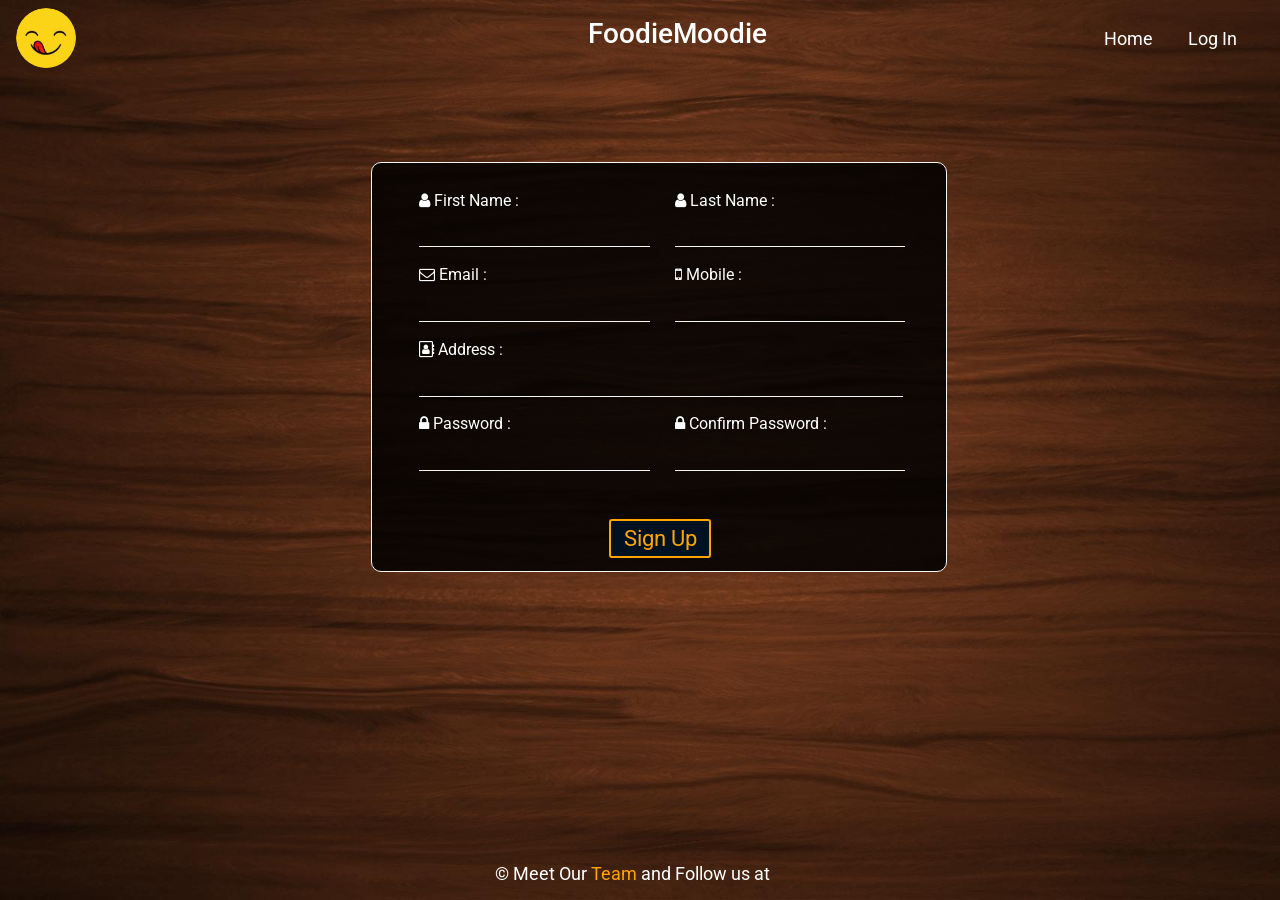
<file: index.html>
<!Doctype HTML>
<html>
    <head>
        <title> Sign Up </title>
        <meta name="viewport" content="width=device-width, initial-scale=1.0">
        <meta charset="UTF-8">
        <link rel="stylesheet" type="text/css" href="https://cdnjs.cloudflare.com/ajax/libs/font-awesome/4.7.0/css/font-awesome.min.css">
	      <link rel="stylesheet" type="text/css" href="https://fontawesome.com/v4.7.0/icon/times">
        <link rel="stylesheet" href="https://stackpath.bootstrapcdn.com/bootstrap/4.5.2/css/bootstrap.min.css" integrity="sha384-JcKb8q3iqJ61gNV9KGb8thSsNjpSL0n8PARn9HuZOnIxN0hoP+VmmDGMN5t9UJ0Z" crossorigin="anonymous">
        <script src="https://code.jquery.com/jquery-3.5.1.slim.min.js" integrity="sha384-DfXdz2htPH0lsSSs5nCTpuj/zy4C+OGpamoFVy38MVBnE+IbbVYUew+OrCXaRkfj" crossorigin="anonymous"></script>
        <script src="https://cdn.jsdelivr.net/npm/popper.js@1.16.1/dist/umd/popper.min.js" integrity="sha384-9/reFTGAW83EW2RDu2S0VKaIzap3H66lZH81PoYlFhbGU+6BZp6G7niu735Sk7lN" crossorigin="anonymous"></script>
        <script src="https://stackpath.bootstrapcdn.com/bootstrap/4.5.2/js/bootstrap.min.js" integrity="sha384-B4gt1jrGC7Jh4AgTPSdUtOBvfO8shuf57BaghqFfPlYxofvL8/KUEfYiJOMMV+rV" crossorigin="anonymous"></script>
        <link rel="stylesheet" type="text/css" href="index.css">
        <link href='https://fonts.googleapis.com/css?family=Advent Pro' rel='stylesheet'>
        <link href='https://fonts.googleapis.com/css?family=Roboto' rel='stylesheet'>
    </head>
    <body>
      <nav class="navbar navbar-expand-lg navbar-dark bg-dark justify-content-right nb">
        <img class="logo justify-content-right align-items-right" src="log.jpeg">
        <h3 class="title">FoodieMoodie</h3>
        <button class="navbar-toggler navbar-dark justify-content-end " type="button" data-toggle="collapse" data-target="#navbarNavAltMarkup" aria-controls="navbarNavAltMarkup" aria-expanded="false" aria-label="Toggle navigation">
          <span class="navbar-toggler-icon navbar-dark"></span>
        </button>
        <div class="collapse navbar-collapse justify-content-end" id="navbarNavAltMarkup">
          <div class="navbar-nav justify-content-end align-items-right">
            <a class="nav-link active nbo" href="Home.html">Home</a>
            <a class="nav-link active nbo" href="login.html">Log In</a>
           <!-- <a class="nav-link active nbo" href="#">Cart <i class="fa fa-shopping-bag" aria-hidden="true"></i></a>
            <a class="nav-link active nbo" href="#">Profile <i class="fa fa-user ico" aria-hidden="true"></i></a>-->
          </div>
        </div>
      </nav>

          <form id="login" class="col-10 col-md-6 input-area justify-content-center align-items-center">
            <label class="col-10 col-md-6"><i class="fa fa-user ico" aria-hidden="true"></i> First Name :<br><input type="text" class="input-field" required></label>
            <label class="col-10 col-md-5"><i class="fa fa-user ico" aria-hidden="true"></i> Last Name :<br><input type="text" class="input-field" required></label>
            <label class="col-10 col-md-6"><i class="fa fa-envelope-o" aria-hidden="true"></i> Email :<br><input type="email" class="input-field" required></label>
            <label class="col-10 col-md-5"><i class="fa fa-mobile ico" aria-hidden="true"></i> Mobile :<br><input type="text" pattern="[0-9]+" class="input-field" required></label>
            <label class="col-10 col-md-10"><i class="fa fa-address-book-o" aria-hidden="true"></i> Address :<br><input type="text" class="input-field ad" required></label>
            <label class="col-10 col-md-6"><i class="fa fa-lock ico" aria-hidden="true"></i> Password :<br><input type="password" class="input-field" required></label>
            <label class="col-10 col-md-5"><i class="fa fa-lock ico" aria-hidden="true"></i> Confirm Password :<br><input type="password" class="input-field" required></label>
            <button type="submit" class="submit-btn" href="#" data-toggle="modal" data-target="#staticBackdrop">Sign Up</button> 
        </form>
         
      <!--Alert Model-->
      
      <!-- Modal -->
      <div class="modal fade" id="staticBackdrop" data-backdrop="static" data-keyboard="false" tabindex="-1" aria-labelledby="staticBackdropLabel" aria-hidden="true">
        <div class="modal-dialog">
          <div class="modal-content">
            <div class="modal-header">
              <h5 class="modal-title" id="staticBackdropLabel">Invalid Credentials !!</h5>
              <button type="button" class="close" data-dismiss="modal" aria-label="Close">
                <span aria-hidden="true">&times;</span>
              </button>
            </div>
            <div class="modal-footer">
              <button type="button" class="btn btn-success">OK</button>
            </div>
          </div>
        </div>
      </div>

			
        <nav class="navbar navbar-expand-lg justify-content-center navbar-dark bg-dark nbt fixed-bottom">
            <div class="navbar-brand mc-auto nt">&copy Meet Our <a class="abs" href="#">Team</a> and Follow us at </div>
	  </nav>
    </body>
</html>
</file>
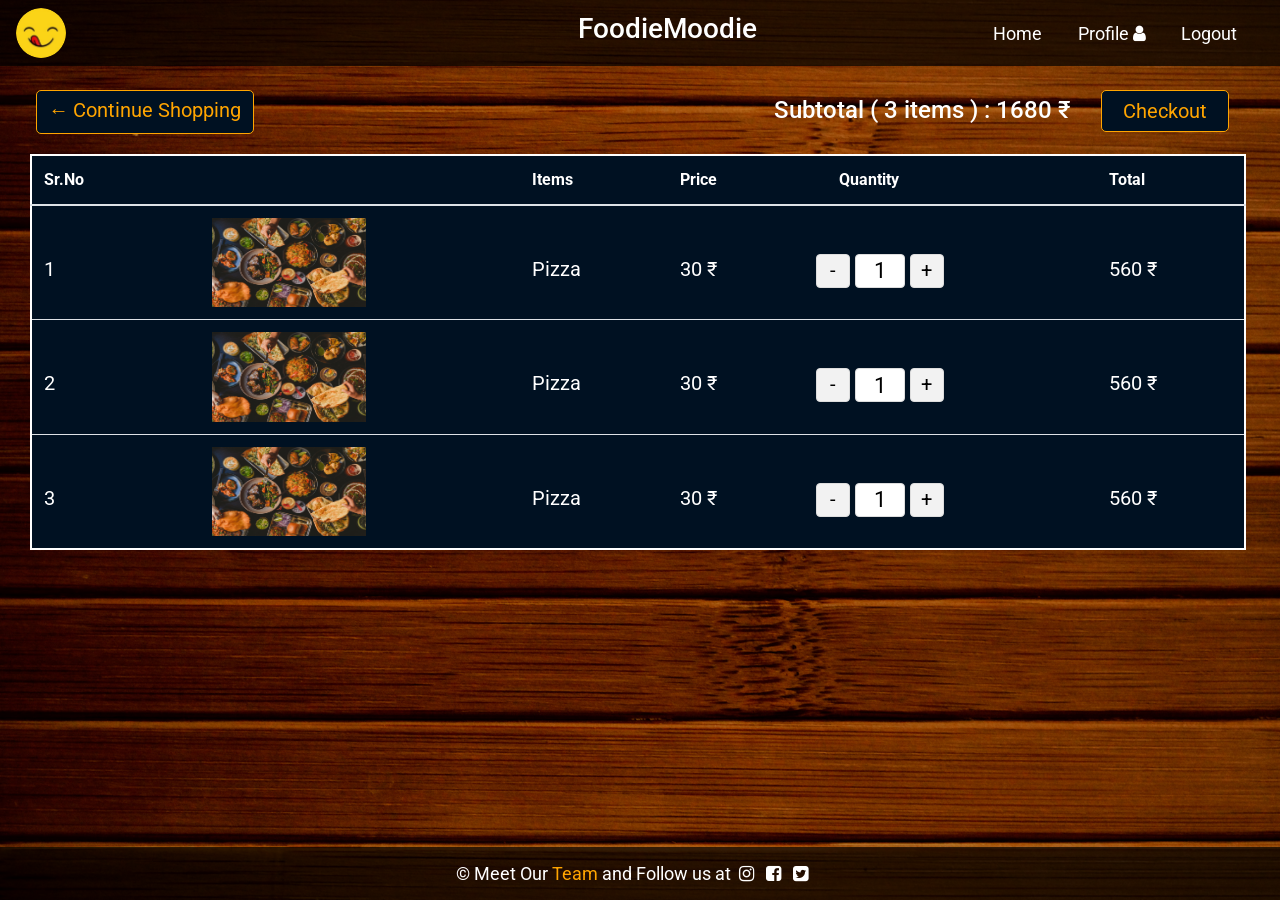
<file: cart.html>
<!Doctype HTML>
<html>
    <head>
        <title>Cart Page</title>
        <meta name="viewport" content="width=device-width, initial-scale=1.0">
        <meta charset="UTF-8">
        <link rel="stylesheet" type="text/css" href="https://cdnjs.cloudflare.com/ajax/libs/font-awesome/4.7.0/css/font-awesome.min.css">
	      <link rel="stylesheet" type="text/css" href="https://fontawesome.com/v4.7.0/icon/times">
        <link rel="stylesheet" href="https://stackpath.bootstrapcdn.com/bootstrap/4.5.2/css/bootstrap.min.css" integrity="sha384-JcKb8q3iqJ61gNV9KGb8thSsNjpSL0n8PARn9HuZOnIxN0hoP+VmmDGMN5t9UJ0Z" crossorigin="anonymous">
        <script src="https://code.jquery.com/jquery-3.5.1.slim.min.js" integrity="sha384-DfXdz2htPH0lsSSs5nCTpuj/zy4C+OGpamoFVy38MVBnE+IbbVYUew+OrCXaRkfj" crossorigin="anonymous"></script>
        <script src="https://cdn.jsdelivr.net/npm/popper.js@1.16.1/dist/umd/popper.min.js" integrity="sha384-9/reFTGAW83EW2RDu2S0VKaIzap3H66lZH81PoYlFhbGU+6BZp6G7niu735Sk7lN" crossorigin="anonymous"></script>
        <script src="https://stackpath.bootstrapcdn.com/bootstrap/4.5.2/js/bootstrap.min.js" integrity="sha384-B4gt1jrGC7Jh4AgTPSdUtOBvfO8shuf57BaghqFfPlYxofvL8/KUEfYiJOMMV+rV" crossorigin="anonymous"></script>
        <link rel="stylesheet" type="text/css" href="cart.css">
        <link href='https://fonts.googleapis.com/css?family=Advent Pro' rel='stylesheet'>
        <link href='https://fonts.googleapis.com/css?family=Roboto' rel='stylesheet'>
    </head>
    <body>
      <nav class="navbar navbar-expand-lg navbar-dark bg-dark justify-content-right nb">
            <img class="logo justify-content-right align-items-right" src="log.jpeg">
            <h3 class="title">FoodieMoodie</h3>
            <button class="navbar-toggler navbar-dark justify-content-end " type="button" data-toggle="collapse" data-target="#navbarNavAltMarkup" aria-controls="navbarNavAltMarkup" aria-expanded="false" aria-label="Toggle navigation">
                <span class="navbar-toggler-icon navbar-dark"></span>
            </button>
            <div class="collapse navbar-collapse justify-content-end" id="navbarNavAltMarkup">
                <div class="navbar-nav justify-content-end align-items-right">
                    <a class="nav-link active nbo" href="Home.html">Home</a>
                    <a class="nav-link active nbo" href="#">Profile <i class="fa fa-user ico" aria-hidden="true"></i></a>
                    <a class="nav-link active nbo" href="#">Logout</a>  
                </div>
            </div>
      </nav>

      <!-- Cart main items -->

      <div class="row brdr">
          <div class="back">
              <button type="button" class="shop-back pl-2 pb-2 pt-1 pr-2 mb-4">&#x2190; Continue Shopping</button>
          </div>
          <h4 class="item-disp text-align-end justify-content-end">
              Subtotal ( 3 items ) : 1680 &#x20B9;
              <button type="button" class="check ml-4 pb-2 pt-2">Checkout</button>
          </h4>
            
      </div>

      <div class="row">
          <div class="item-header">
              <table class="headings table table-responsive-sm table-responsive-md ">
                <thead>
                    <tr>
                        <th>Sr.No</th>
                        <th></th>
                        <th>Items</th>
                        <th>Price</th>
                        <th class="pl-5">Quantity</th>
                        <th>Total</th>
                    </tr>
                </thead>
                <tbody>
                    <tr>
                        <td class="name pt-5">1</td>
                        <td><img class="image" src="food.jpg"></td>
                        <td class="name pt-5">Pizza</td>
                        <td class="name pt-5">30 &#x20B9;</td>
                        <td class="name pt-5">
                            <div class="number">
                                <span class="minus ">-</span>
                                <input type="text" value="1"/>
                                <span class="plus ">+</span>
                            </div>
                        </td>
                        <td class="name pt-5">560 &#x20B9;</td>
                    </tr>
                    <tr>
                        <td class="name pt-5">2</td>
                        <td><img class="image" src="food.jpg"></td>
                        <td class="name pt-5">Pizza</td>
                        <td class="name pt-5">30 &#x20B9;</td>
                        <td class="name pt-5">
                            <div class="number">
                                <span class="minus ">-</span>
                                <input type="text" value="1"/>
                                <span class="plus ">+</span>
                            </div>
                        </td>
                        <td class="name pt-5">560 &#x20B9;</td>
                    </tr>
                    <tr>
                        <td class="name pt-5">3</td>
                        <td><img class="image" src="food.jpg"></td>
                        <td class="name pt-5">Pizza</td>
                        <td class="name pt-5">30 &#x20B9;</td>
                        <td class="name pt-5">
                            <div class="number">
                                <span class="minus ">-</span>
                                <input type="text" value="1"/>
                                <span class="plus ">+</span>
                            </div>
                        </td>
                        <td class="name pt-5">560 &#x20B9;</td>
                    </tr>
                </tbody>
              </table>
            </div>
      </div>
			
      <!-- Footer -->
        <nav class="navbar navbar-expand-lg justify-content-center navbar-dark bg-dark nbt fixed-bottom">
            <div class="navbar-brand mc-auto nt">&copy Meet Our <a class="abs" href="#">Team</a> and Follow us at &nbsp;<i class="fa fa-instagram bounce" aria-hidden="true"></i> &nbsp;&nbsp;<i class="fa fa-facebook-square bounce" aria-hidden="true"></i> &nbsp;&nbsp;<i class="fa fa-twitter-square bounce" aria-hidden="true"></i> </div>
	    </nav>

        <script>
            	$(document).ready(function() {
			$('.minus').click(function () {
				var $input = $(this).parent().find('input');
				var count = parseInt($input.val()) - 1;
				count = count < 1 ? 1 : count;
				$input.val(count);
				$input.change();
				return false;
			});
			$('.plus').click(function () {
				var $input = $(this).parent().find('input');
				$input.val(parseInt($input.val()) + 1);
				$input.change();
				return false;
			});
		});
        </script>
    </body>
</html>
</file>
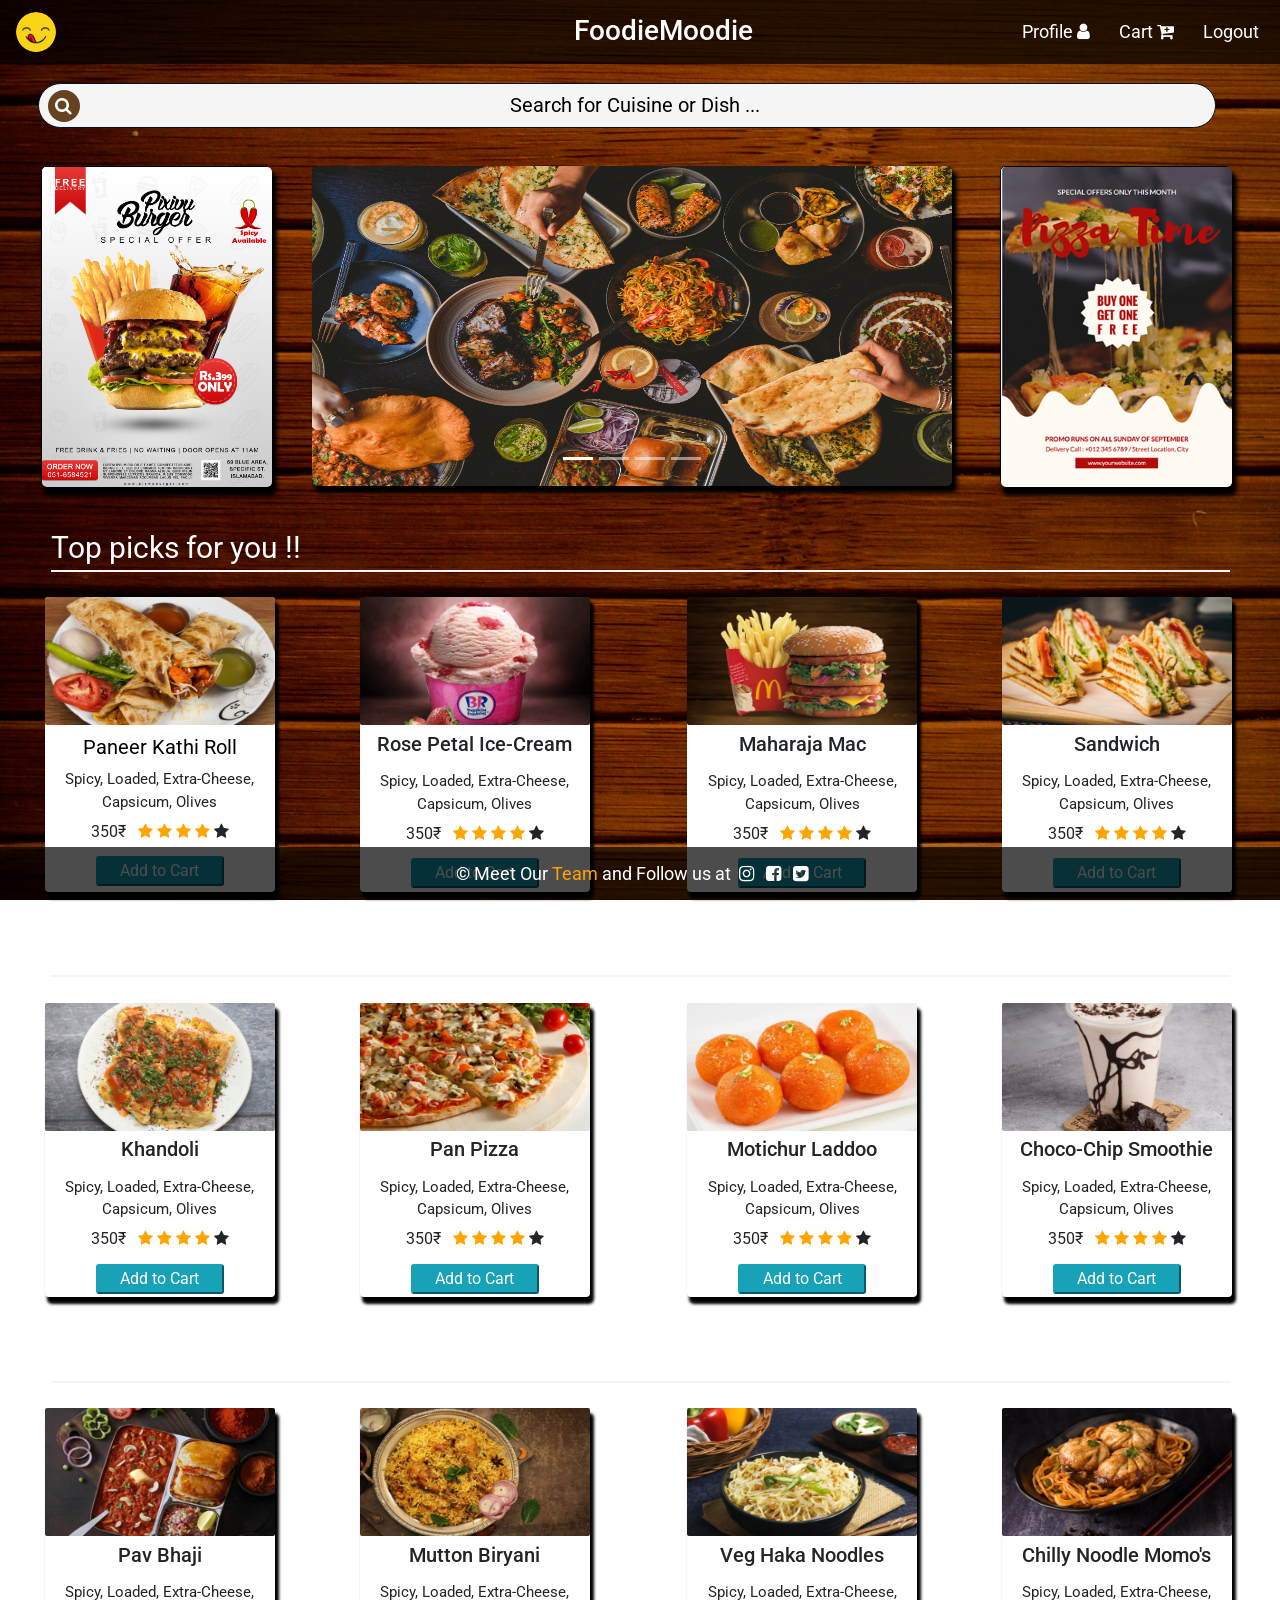
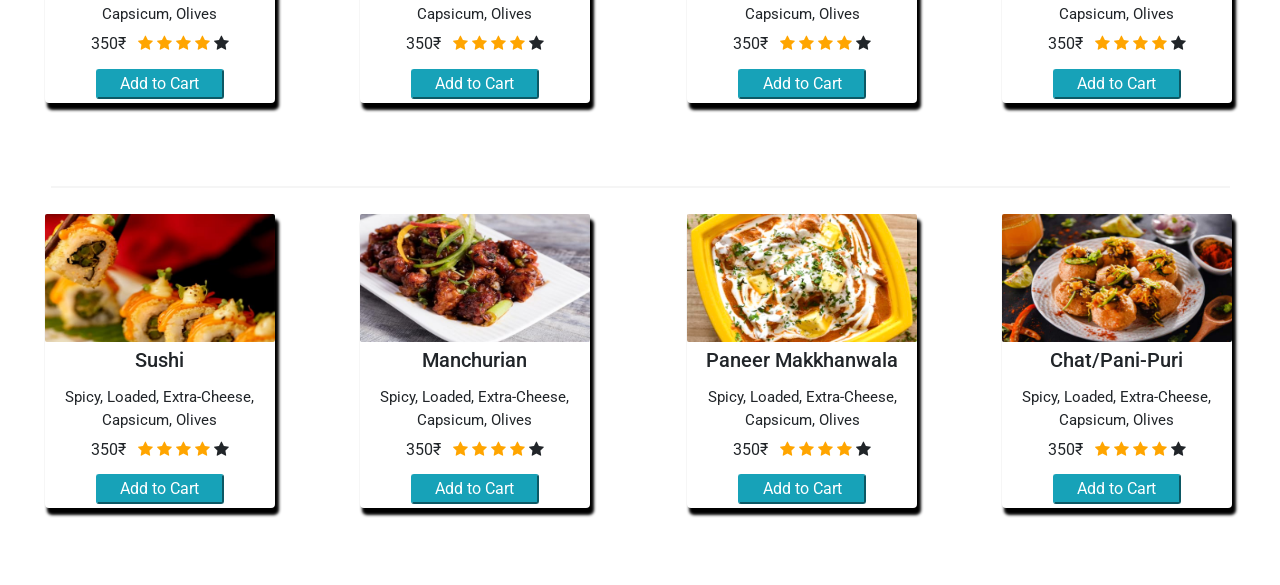
<file: Home.html>
<!Doctype HTML>
<html>
    <head>
        <title>Home</title>
        <meta name="viewport" content="width=device-width, initial-scale=1.0">
        <meta charset="UTF-8">
        <link rel="stylesheet" type="text/css" href="https://cdnjs.cloudflare.com/ajax/libs/font-awesome/4.7.0/css/font-awesome.min.css">
	      <link rel="stylesheet" type="text/css" href="https://fontawesome.com/v4.7.0/icon/times">
        <link rel="stylesheet" href="https://stackpath.bootstrapcdn.com/bootstrap/4.5.2/css/bootstrap.min.css" integrity="sha384-JcKb8q3iqJ61gNV9KGb8thSsNjpSL0n8PARn9HuZOnIxN0hoP+VmmDGMN5t9UJ0Z" crossorigin="anonymous">
        <script src="https://code.jquery.com/jquery-3.5.1.slim.min.js" integrity="sha384-DfXdz2htPH0lsSSs5nCTpuj/zy4C+OGpamoFVy38MVBnE+IbbVYUew+OrCXaRkfj" crossorigin="anonymous"></script>
        <script src="https://cdn.jsdelivr.net/npm/popper.js@1.16.1/dist/umd/popper.min.js" integrity="sha384-9/reFTGAW83EW2RDu2S0VKaIzap3H66lZH81PoYlFhbGU+6BZp6G7niu735Sk7lN" crossorigin="anonymous"></script>
        <script src="https://stackpath.bootstrapcdn.com/bootstrap/4.5.2/js/bootstrap.min.js" integrity="sha384-B4gt1jrGC7Jh4AgTPSdUtOBvfO8shuf57BaghqFfPlYxofvL8/KUEfYiJOMMV+rV" crossorigin="anonymous"></script>
        <link rel="stylesheet" type="text/css" href="Home.css">
        <link href='https://fonts.googleapis.com/css?family=Advent Pro' rel='stylesheet'>
        <link href='https://fonts.googleapis.com/css?family=Roboto' rel='stylesheet'>
    </head>
    <body>

      <!--<nav class="navbar navbar-expand-lg navbar-dark bg-dark justify-content-right nb">
        <img class="logo justify-content-right align-items-right" src="log.jpeg">
        <h3 class="title">FoodieMoodie</h3>
        <button class="navbar-toggler navbar-dark justify-content-end " type="button" data-toggle="collapse" data-target="#navbarNavAltMarkup" aria-controls="navbarNavAltMarkup" aria-expanded="false" aria-label="Toggle navigation">
          <span class="navbar-toggler-icon navbar-dark"></span>
        </button>
        <div class="collapse navbar-collapse justify-content-end" id="navbarNavAltMarkup">
          <div class="navbar-nav justify-content-end align-items-right">
            <a class="nav-link active nbo" href="index-1.html">Sign Up</a>
            <a class="nav-link active nbo" href="#">Login</a>
            <a class="nav-link active nbo" href="#">Cart <i class="fa fa-cart-plus" aria-hidden="true"></i></a>
            <a class="nav-link active nbo" href="#" data-toggle="modal" data-target="#staticBackdrop">Profile <i class="fa fa-user ico" aria-hidden="true"></i></a>
          </div>
        </div>
      </nav>-->

      <nav class="navbar navbar-expand-lg navbar-dark bg-dark justify-content-right nb">
        <img class="logo justify-content-right align-items-right" src="log.jpeg">
        <h3 class="title">FoodieMoodie</h3>
        <button class="navbar-toggler navbar-dark justify-content-end " type="button" data-toggle="collapse" data-target="#navbarNavAltMarkup" aria-controls="navbarNavAltMarkup" aria-expanded="false" aria-label="Toggle navigation">
          <span class="navbar-toggler-icon navbar-dark"></span>
        </button>
        <div class="collapse navbar-collapse justify-content-end" id="navbarNavAltMarkup">
          <div class="navbar-nav justify-content-end align-items-right">
            
            <a class="nav-link active nbo" href="profile.html">Profile <i class="fa fa-user ico" aria-hidden="true"></i></a>
            <a class="nav-link active nbo" href="cart.html">Cart <i class="fa fa-cart-plus" aria-hidden="true"></i></a>
            <a class="nav-link active nbo" href="#mymodal" data-toggle="modal" >Logout</a>
          </div>
        </div>
      </nav>

      <!-- Main Items of the page-->

      <div class="conatiner-fluid">
        <!-- Search Bar-->
        <div class="row brdr">
            <div class="search_bar">
              <input type="text" class="search" placeholder="Search for Cuisine or Dish ...">
              <button  href="#" class="search_btn btn d-flex justify-content-center align-items-center">
                <i class="fa fa-search bounce" aria-hidden="true"></i>
              </button>
            </div>
        </div>

            <!-- Food Carousel and side cards-->
            <div class="row fcar d-flex brdr">

                <div class="col-5 col-md-3 brdr">
                  <a href="#" class="lcard"><img src="t2.jpg"></a>
                </div>

                <div class="col-10 col-md-6 brdr">
                    <div id="carouselExampleCaptions" class="carousel slide" data-ride="carousel">
                      <ol class="carousel-indicators">
                        <li data-target="#carouselExampleCaptions" data-slide-to="0" class="active"></li>
                        <li data-target="#carouselExampleCaptions" data-slide-to="1"></li>
                        <li data-target="#carouselExampleCaptions" data-slide-to="2"></li>
                        <li data-target="#carouselExampleCaptions" data-slide-to="3"></li>
                      </ol>
                      <div class="carousel-inner">
                        <div class="carousel-item active">
                          <img src="food.jpg" class="d-block" alt="...">
                          <div class="carousel-caption d-none d-md-block txt">
                            <h5>Paneer Kathi Roll</h5>
                            <p>Giving your Hunger a new Option.</p>
                          </div>
                        </div>
                        <div class="carousel-item">
                          <img src="food1.jpg" class="d-block " alt="...">
                          <div class="carousel-caption d-none d-md-block txt">
                            <h5>Chicken Shwarma</h5>
                            <p>Desire meets a new Food.</p>
                          </div>
                        </div>
                        <div class="carousel-item">
                          <img src="food2.jpg" class="d-block " alt="...">
                          <div class="carousel-caption d-none d-md-block txt">
                            <h5>Triple fried Rice</h5>
                            <p>Good Food for Good Moments.</p>
                          </div>
                        </div>
                        <div class="carousel-item">
                            <img src="food3.jpg" class="d-block " alt="...">
                            <div class="carousel-caption d-none d-md-block txt">
                              <h5>Triple fried Rice</h5>
                              <p>Good Food for Good Moments.</p>
                          </div>
                        </div>
                      </div>
                      <a class="carousel-control-prev" href="#carouselExampleCaptions" role="button" data-slide="prev">
                        <span class="carousel-control-prev-icon" aria-hidden="true"></span>
                        <span class="sr-only">Previous</span>
                      </a>
                      <a class="carousel-control-next" href="#carouselExampleCaptions" role="button" data-slide="next">
                        <span class="carousel-control-next-icon" aria-hidden="true"></span>
                        <span class="sr-only">Next</span>
                      </a>
                    </div>
                  </div>

                    <div class="col-5 col-md-3 brdr">
                      <a href="#" class="rcard"><img src="test.jpg"></a>
                    </div>
            </div>   
            
            <div class="row mt top brdr">
              <div class="type">Top picks for you !!</div>
            </div>

            <div class="row brdr">
              <div class="col-10 col-md-3">
                  <div class="card c1">
                    <img class="food-item" src="f0.jpg">
                    <a href="#staticBackdrop" class="food-mod food-title" data-toggle="modal" >Paneer Kathi Roll</a> 
                    <h7 class="food-des">Spicy, Loaded, Extra-Cheese, Capsicum, Olives</h7>
                    <span class="rating"><h7 class="price">350&#x20B9;</h7> &nbsp;&nbsp;<i class="fa fa-star checked"></i> <i class="fa fa-star checked"></i> <i class="fa fa-star checked"></i> <i class="fa fa-star checked"></i> <i class="fa fa-star"></i> </span> 
                    <button class=" cart-btn btn-info">Add to Cart</button>
                  </div>
                
              </div>
              <div class="col-10 col-md-3 brdr">
                <div class="card">
                  <img class="food-item" src="f14.jpg">
                  <h4 class="food-title">Rose Petal Ice-Cream</h4>
                  <h7 class="food-des">Spicy, Loaded, Extra-Cheese, Capsicum, Olives</h7>
                  <span class="rating"><h7 class="price">350&#x20B9;</h7> &nbsp;&nbsp;<i class="fa fa-star checked"></i> <i class="fa fa-star checked"></i> <i class="fa fa-star checked"></i> <i class="fa fa-star checked"></i> <i class="fa fa-star"></i> </span> 
                  <button class=" cart-btn btn-info ">Add to Cart</button>
                </div>
              </div>
              <div class="col-10 col-md-3 brdr">
                <div class="card">
                  <img class="food-item" src="f1.jpg">
                  <h4 class="food-title">Maharaja Mac</h4>
                  <h7 class="food-des">Spicy, Loaded, Extra-Cheese, Capsicum, Olives</h7>
                  <span class="rating"><h7 class="price">350&#x20B9;</h7> &nbsp;&nbsp;<i class="fa fa-star checked"></i> <i class="fa fa-star checked"></i> <i class="fa fa-star checked"></i> <i class="fa fa-star checked"></i> <i class="fa fa-star"></i> </span> 
                  <button class=" cart-btn btn-info">Add to Cart</button>
                </div>
              </div>
              <div class="col-10 col-md-3 brdr">
                <div class="card c4">
                  <img class="food-item" src="f5.jpg">
                  <h4 class="food-title">Sandwich</h4>
                  <h7 class="food-des">Spicy, Loaded, Extra-Cheese, Capsicum, Olives</h7>
                  <span class="rating"><h7 class="price">350&#x20B9;</h7> &nbsp;&nbsp;<i class="fa fa-star checked"></i> <i class="fa fa-star checked"></i> <i class="fa fa-star checked"></i> <i class="fa fa-star checked"></i> <i class="fa fa-star"></i> </span> 
                  <button class=" cart-btn btn-info">Add to Cart</button>
                </div>
              </div>
            </div>

            <div class="row mt brdr">
              <div class="type">Best sellers of the Week !!</div>
            </div>

            <div class="row brdr">
              <div class="col-10 col-md-3 brdr">
                <div class="card c1">
                  <img class="food-item" src="f12.jpg">
                  <h4 class="food-title">Khandoli</h4>
                  <h7 class="food-des">Spicy, Loaded, Extra-Cheese, Capsicum, Olives</h7>
                  <span class="rating"><h7 class="price">350&#x20B9;</h7> &nbsp;&nbsp;<i class="fa fa-star checked"></i> <i class="fa fa-star checked"></i> <i class="fa fa-star checked"></i> <i class="fa fa-star checked"></i> <i class="fa fa-star"></i> </span> 
                  <button class=" cart-btn btn-info">Add to Cart</button>
                </div>
              </div>
              <div class="col-10 col-md-3 brdr">
                <div class="card">
                  <img class="food-item" src="f7.jpg">
                  <h4 class="food-title">Pan Pizza</h4>
                  <h7 class="food-des">Spicy, Loaded, Extra-Cheese, Capsicum, Olives</h7>
                  <span class="rating"><h7 class="price">350&#x20B9;</h7> &nbsp;&nbsp;<i class="fa fa-star checked"></i> <i class="fa fa-star checked"></i> <i class="fa fa-star checked"></i> <i class="fa fa-star checked"></i> <i class="fa fa-star"></i> </span> 
                  <button class=" cart-btn btn-info">Add to Cart</button>
                </div>
              </div>
              <div class="col-10 col-md-3 brdr">
                <div class="card">
                  <img class="food-item" src="f8.jpg">
                  <h4 class="food-title">Motichur Laddoo</h4>
                  <h7 class="food-des">Spicy, Loaded, Extra-Cheese, Capsicum, Olives</h7>
                  <span class="rating"><h7 class="price">350&#x20B9;</h7> &nbsp;&nbsp;<i class="fa fa-star checked"></i> <i class="fa fa-star checked"></i> <i class="fa fa-star checked"></i> <i class="fa fa-star checked"></i> <i class="fa fa-star"></i> </span> 
                  <button class=" cart-btn btn-info">Add to Cart</button>
                </div>
              </div>
              <div class="col-10 col-md-3 brdr">
                <div class="card c4">
                  <img class="food-item" src="f21.jpg">
                  <h4 class="food-title">Choco-Chip Smoothie</h4>
                  <h7 class="food-des">Spicy, Loaded, Extra-Cheese, Capsicum, Olives</h7>
                  <span class="rating"><h7 class="price">350&#x20B9;</h7> &nbsp;&nbsp;<i class="fa fa-star checked"></i> <i class="fa fa-star checked"></i> <i class="fa fa-star checked"></i> <i class="fa fa-star checked"></i> <i class="fa fa-star"></i> </span> 
                  <button class=" cart-btn btn-info">Add to Cart</button>
                </div>
              </div>
            </div>

            <div class="row mt brdr">
              <div class="type">Grab your 50% !!</div>
            </div>

            <div class="row brdr">
              <div class="col-10 col-md-3 brdr">
                <div class="card c1">
                  <img class="food-item" src="f10.jpg">
                  <h4 class="food-title">Pav Bhaji</h4>
                  <h7 class="food-des">Spicy, Loaded, Extra-Cheese, Capsicum, Olives</h7>
                  <span class="rating"><h7 class="price">350&#x20B9;</h7> &nbsp;&nbsp;<i class="fa fa-star checked"></i> <i class="fa fa-star checked"></i> <i class="fa fa-star checked"></i> <i class="fa fa-star checked"></i> <i class="fa fa-star"></i> </span> 
                  <button class=" cart-btn btn-info">Add to Cart</button>
                </div>
              </div>
              <div class="col-10 col-md-3 brdr">
                <div class="card">
                  <img class="food-item" src="f11.jpg">
                  <h4 class="food-title">Mutton Biryani</h4>
                  <h7 class="food-des">Spicy, Loaded, Extra-Cheese, Capsicum, Olives</h7>
                  <span class="rating"><h7 class="price">350&#x20B9;</h7> &nbsp;&nbsp;<i class="fa fa-star checked"></i> <i class="fa fa-star checked"></i> <i class="fa fa-star checked"></i> <i class="fa fa-star checked"></i> <i class="fa fa-star"></i> </span> 
                  <button class=" cart-btn btn-info">Add to Cart</button>
                </div>
              </div>
              <div class="col-10 col-md-3 brdr">
                <div class="card">
                  <img class="food-item" src="f13.jpg">
                  <h4 class="food-title">Veg Haka Noodles</h4>
                  <h7 class="food-des">Spicy, Loaded, Extra-Cheese, Capsicum, Olives</h7>
                  <span class="rating"><h7 class="price">350&#x20B9;</h7> &nbsp;&nbsp;<i class="fa fa-star checked"></i> <i class="fa fa-star checked"></i> <i class="fa fa-star checked"></i> <i class="fa fa-star checked"></i> <i class="fa fa-star"></i> </span> 
                  <button class=" cart-btn btn-info">Add to Cart</button>
                </div>
              </div>
              <div class="col-10 col-md-3 brdr">
                <div class="card c4">
                  <img class="food-item" src="f19.jpg">
                  <h4 class="food-title">Chilly Noodle Momo's</h4>
                  <h7 class="food-des">Spicy, Loaded, Extra-Cheese, Capsicum, Olives</h7>
                  <span class="rating"><h7 class="price">350&#x20B9;</h7> &nbsp;&nbsp;<i class="fa fa-star checked"></i> <i class="fa fa-star checked"></i> <i class="fa fa-star checked"></i> <i class="fa fa-star checked"></i> <i class="fa fa-star"></i> </span> 
                  <button class=" cart-btn btn-info">Add to Cart</button>
                </div>
              </div>
            </div>

            <div class="row mt brdr">
              <div class="type">Newly Arrived !!</div>
            </div>

            <div class="row brdr">
              <div class="col-10 col-md-3 brdr">
                <div class="card c1">
                  <img class="food-item" src="f16.jpg">
                  <h4 class="food-title">Sushi</h4>
                  <h7 class="food-des">Spicy, Loaded, Extra-Cheese, Capsicum, Olives</h7>
                  <span class="rating"><h7 class="price">350&#x20B9;</h7> &nbsp;&nbsp;<i class="fa fa-star checked"></i> <i class="fa fa-star checked"></i> <i class="fa fa-star checked"></i> <i class="fa fa-star checked"></i> <i class="fa fa-star"></i> </span> 
                  <button class=" cart-btn btn-info">Add to Cart</button>
                </div>
              </div>
              <div class="col-10 col-md-3 brdr">
                <div class="card">
                  <img class="food-item" src="f17.jpg">
                  <h4 class="food-title">Manchurian</h4>
                  <h7 class="food-des">Spicy, Loaded, Extra-Cheese, Capsicum, Olives</h7>
                  <span class="rating"><h7 class="price">350&#x20B9;</h7> &nbsp;&nbsp;<i class="fa fa-star checked"></i> <i class="fa fa-star checked"></i> <i class="fa fa-star checked"></i> <i class="fa fa-star checked"></i> <i class="fa fa-star"></i> </span> 
                  <button class=" cart-btn btn-info">Add to Cart</button>
                </div>
              </div>
              <div class="col-10 col-md-3 brdr">
                <div class="card">
                  <img class="food-item" src="f18.jpg">
                  <h4 class="food-title">Paneer Makkhanwala</h4>
                  <h7 class="food-des">Spicy, Loaded, Extra-Cheese, Capsicum, Olives</h7>
                  <span class="rating"><h7 class="price">350&#x20B9;</h7> &nbsp;&nbsp;<i class="fa fa-star checked"></i> <i class="fa fa-star checked"></i> <i class="fa fa-star checked"></i> <i class="fa fa-star checked"></i> <i class="fa fa-star"></i> </span> 
                  <button class=" cart-btn btn-info">Add to Cart</button>
                </div>
              </div>
              <div class="col-10 col-md-3 brdr">
                <div class="card c4">
                  <img class="food-item" src="f20.jpg">
                  <h4 class="food-title">Chat/Pani-Puri</h4>
                  <h7 class="food-des">Spicy, Loaded, Extra-Cheese, Capsicum, Olives</h7>
                  <span class="rating"><h7 class="price">350&#x20B9;</h7> &nbsp;&nbsp;<i class="fa fa-star checked"></i> <i class="fa fa-star checked"></i> <i class="fa fa-star checked"></i> <i class="fa fa-star checked"></i> <i class="fa fa-star"></i> </span> 
                  <button class=" cart-btn btn-info ">Add to Cart</button>
                </div>
              </div>
            </div>

      </div>

        <!--Alert Modal-->
        <div class="modal fade" id="mymodal" data-backdrop="static" data-keyboard="false" tabindex="-1" aria-labelledby="mmbd" aria-hidden="true">
          <div class="modal-dialog">
            <div class="modal-content">
              <div class="modal-header">
                <h4 class="modal-title" id="mmbd">Logout</h4>
                <button type="button" class="close" data-dismiss="modal" aria-label="Close">
                  <span aria-hidden="true">&times;</span>
                </button>
              </div>
              <div class="modal-body">
                Do you really want to logout ?
              </div>
              <div class="modal-footer">
                <button type="button" class="btn btn-danger" data-dismiss="modal">No</button>
                <a type="button" class="btn btn-success" href="login.html">Yes</a>
              </div>
            </div>
          </div>
        </div>


      <!-- Modal -->
      


      <!-- Modal for food item-->
      <div class="modal fade" id="staticBackdrop" data-backdrop="static" data-keyboard="false" tabindex="-1" aria-labelledby="staticBackdropLabel" aria-hidden="true">
        <div class="modal-dialog modal-dialog-centered">
          <div class="modal-content food-it ">
            <div class="modal-body d-flex">
              <div class="card mr-4">
                <img class="food-item" src="f18.jpg">
                <h4 class="food-title">Paneer Makkhanwala</h4>
                <h7 class="food-des">Spicy, Loaded, Extra-Cheese, Capsicum, Olives</h7>
                <span class="rating"><h7 class="price">350&#x20B9;</h7> &nbsp;&nbsp;<i class="fa fa-star checked"></i> <i class="fa fa-star checked"></i> <i class="fa fa-star checked"></i> <i class="fa fa-star checked"></i> <i class="fa fa-star"></i> </span> 
                <button class=" cart-btn btn-info">Add to Cart</button>
              </div>
              <a class="close end" data-dismiss="modal" aria-label="Close">
                <span aria-hidden="true"><i class="fa fa-window-close" aria-hidden="true"></i></span>
              </a>
            </div>
          </div>
        </div>
      </div>
     





    <!-- |||||||||||||||||||||||||||||||||||||||||||||||||||||||||||||||||||||||||||||||||||||||||||||||||||||-->

		<div class="pad" style="padding:3%;"></div>
    <nav class="navbar navbar-expand-lg justify-content-center navbar-dark bg-dark nbt">
        <div class="navbar-brand mc-auto nt">&copy Meet Our <a class="abs" href="Web_team.html">Team</a> and Follow us at &nbsp;<i class="fa fa-instagram bounce" aria-hidden="true"></i> &nbsp;&nbsp;<i class="fa fa-facebook-square bounce" aria-hidden="true"></i> &nbsp;&nbsp;<i class="fa fa-twitter-square bounce" aria-hidden="true"></i> </div>
	  </nav>




    </body>
</html>
</file>
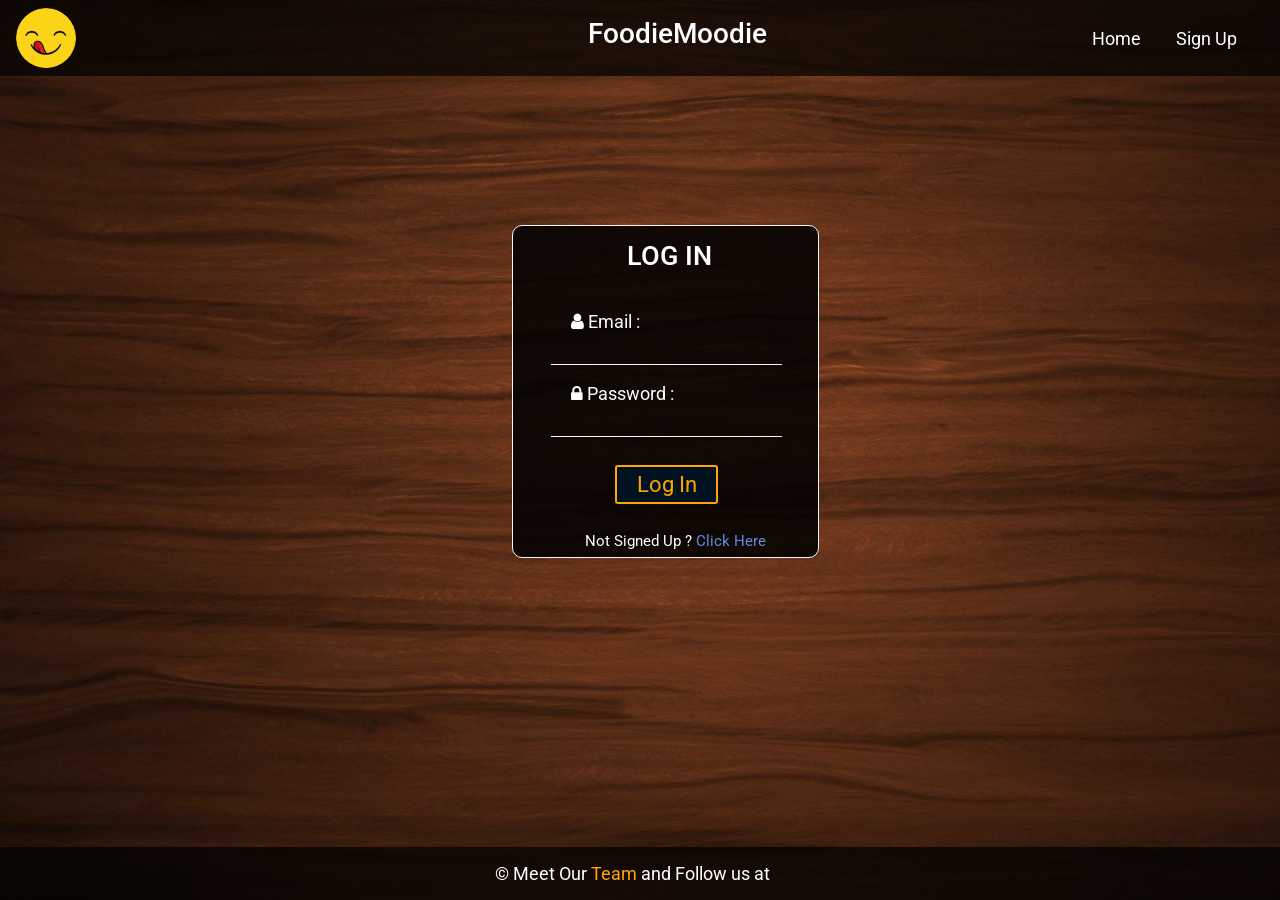
<file: login.html>
<!Doctype HTML>
<html>
    <head>
        <title>Log In</title>
        <meta name="viewport" content="width=device-width, initial-scale=1.0">
        <meta charset="UTF-8">
        <link rel="stylesheet" type="text/css" href="https://cdnjs.cloudflare.com/ajax/libs/font-awesome/4.7.0/css/font-awesome.min.css">
	      <link rel="stylesheet" type="text/css" href="https://fontawesome.com/v4.7.0/icon/times">
        <link rel="stylesheet" href="https://stackpath.bootstrapcdn.com/bootstrap/4.5.2/css/bootstrap.min.css" integrity="sha384-JcKb8q3iqJ61gNV9KGb8thSsNjpSL0n8PARn9HuZOnIxN0hoP+VmmDGMN5t9UJ0Z" crossorigin="anonymous">
        <script src="https://code.jquery.com/jquery-3.5.1.slim.min.js" integrity="sha384-DfXdz2htPH0lsSSs5nCTpuj/zy4C+OGpamoFVy38MVBnE+IbbVYUew+OrCXaRkfj" crossorigin="anonymous"></script>
        <script src="https://cdn.jsdelivr.net/npm/popper.js@1.16.1/dist/umd/popper.min.js" integrity="sha384-9/reFTGAW83EW2RDu2S0VKaIzap3H66lZH81PoYlFhbGU+6BZp6G7niu735Sk7lN" crossorigin="anonymous"></script>
        <script src="https://stackpath.bootstrapcdn.com/bootstrap/4.5.2/js/bootstrap.min.js" integrity="sha384-B4gt1jrGC7Jh4AgTPSdUtOBvfO8shuf57BaghqFfPlYxofvL8/KUEfYiJOMMV+rV" crossorigin="anonymous"></script>
        <link rel="stylesheet" type="text/css" href="login.css">
        <link href='https://fonts.googleapis.com/css?family=Advent Pro' rel='stylesheet'>
        <link href='https://fonts.googleapis.com/css?family=Roboto' rel='stylesheet'>
    </head>
    <body>
      <nav class="navbar navbar-expand-lg navbar-dark bg-dark justify-content-right nb">
        <img class="logo justify-content-right align-items-right" src="log.jpeg">
        <h3 class="title">FoodieMoodie</h3>
        <button class="navbar-toggler navbar-dark justify-content-end " type="button" data-toggle="collapse" data-target="#navbarNavAltMarkup" aria-controls="navbarNavAltMarkup" aria-expanded="false" aria-label="Toggle navigation">
          <span class="navbar-toggler-icon navbar-dark"></span>
        </button>
        <div class="collapse navbar-collapse justify-content-end" id="navbarNavAltMarkup">
          <div class="navbar-nav justify-content-end align-items-right">
            <a class="nav-link active nbo" href="Home.html">Home</a>
            <a class="nav-link active nbo" href="index-1.html">Sign Up</a>
            <!--<a class="nav-link active nbo" href="#">Cart <i class="fa fa-cart-plus" aria-hidden="true"></i></a>
            <a class="nav-link active nbo" href="#">Profile <i class="fa fa-user ico" aria-hidden="true"></i></a>-->
          </div>
        </div>
      </nav>

        <form id="login" class="col-10 col-md-6 input-area justify-content-center align-items-center">
            <p class="log">LOG IN</p>
            <label><i class="fa fa-user ico" aria-hidden="true"></i> Email :<br><input type="email" class="input-field" required></label><br>
            <label><i class="fa fa-lock ico" aria-hidden="true"></i> Password :<br><input type="password" class="input-field" required></label><br>
            <button type="submit" class="submit-btn" href="#" data-toggle="modal" data-target="#staticBackdrop">Log In</button> 
            <p class="sign">Not Signed Up ? <a class="su" href="index-1.html"> Click Here</a> </p>
        </form>

        <!--Alert Modal-->
      
      <!-- Modal -->
      <div class="modal fade" id="staticBackdrop" data-backdrop="static" data-keyboard="false" tabindex="-1" aria-labelledby="staticBackdropLabel" aria-hidden="true">
        <div class="modal-dialog">
          <div class="modal-content">
            <div class="modal-header">
              <h5 class="modal-title" id="staticBackdropLabel">Invalid Credentials !!</h5>
              <button type="button" class="close" data-dismiss="modal" aria-label="Close">
                <span aria-hidden="true">&times;</span>
              </button>
            </div>
            <div class="modal-footer">
              <button type="button" class="btn btn-success">OK</button>
            </div>
          </div>
        </div>
      </div>

			
        <nav class="navbar navbar-expand-lg justify-content-center navbar-dark bg-dark nbt fixed-bottom">
            <div class="navbar-brand mc-auto nt">&copy Meet Our <a class="abs" href="#">Team</a> and Follow us at </div>
	  </nav>
    </body>
</html>
</file>
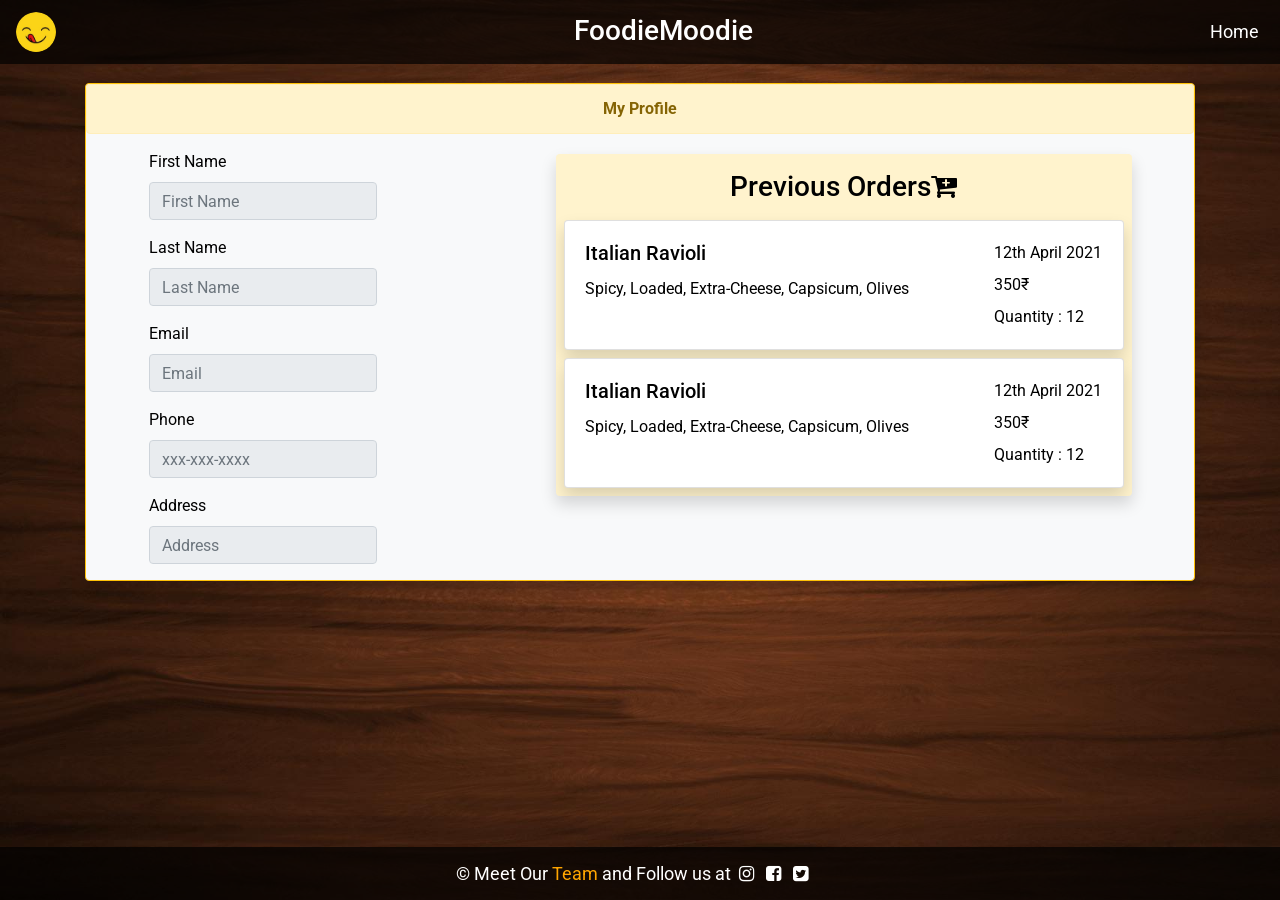
<file: profile.html>
<!Doctype HTML>
<html>

<head>
    <title> My Profile </title>
    <meta name="viewport" content="width=device-width, initial-scale=1.0">
    <meta charset="UTF-8">
    <link rel="stylesheet" type="text/css"
        href="https://cdnjs.cloudflare.com/ajax/libs/font-awesome/4.7.0/css/font-awesome.min.css">
    <link rel="stylesheet" type="text/css" href="https://fontawesome.com/v4.7.0/icon/times">
    <link rel="stylesheet" href="https://stackpath.bootstrapcdn.com/bootstrap/4.5.2/css/bootstrap.min.css"
        integrity="sha384-JcKb8q3iqJ61gNV9KGb8thSsNjpSL0n8PARn9HuZOnIxN0hoP+VmmDGMN5t9UJ0Z" crossorigin="anonymous">
    <script src="https://code.jquery.com/jquery-3.5.1.slim.min.js"
        integrity="sha384-DfXdz2htPH0lsSSs5nCTpuj/zy4C+OGpamoFVy38MVBnE+IbbVYUew+OrCXaRkfj"
        crossorigin="anonymous"></script>
    <script src="https://cdn.jsdelivr.net/npm/popper.js@1.16.1/dist/umd/popper.min.js"
        integrity="sha384-9/reFTGAW83EW2RDu2S0VKaIzap3H66lZH81PoYlFhbGU+6BZp6G7niu735Sk7lN"
        crossorigin="anonymous"></script>
    <script src="https://stackpath.bootstrapcdn.com/bootstrap/4.5.2/js/bootstrap.min.js"
        integrity="sha384-B4gt1jrGC7Jh4AgTPSdUtOBvfO8shuf57BaghqFfPlYxofvL8/KUEfYiJOMMV+rV"
        crossorigin="anonymous"></script>

    <link rel="stylesheet" type="text/css" href="profile.css">
    <link href='https://fonts.googleapis.com/css?family=Advent Pro' rel='stylesheet'>
    <link href='https://fonts.googleapis.com/css?family=Roboto' rel='stylesheet'>
</head>

<body>
    <nav class="navbar navbar-expand-lg navbar-dark bg-dark justify-content-right nb">
        <img class="logo justify-content-right align-items-right" src="log.jpeg">
        <h3 class="title">FoodieMoodie</h3>
        <button class="navbar-toggler navbar-dark justify-content-end " type="button" data-toggle="collapse"
            data-target="#navbarNavAltMarkup" aria-controls="navbarNavAltMarkup" aria-expanded="false"
            aria-label="Toggle navigation">
            <span class="navbar-toggler-icon navbar-dark"></span>
        </button>
        <div class="collapse navbar-collapse justify-content-end" id="navbarNavAltMarkup">
            <div class="navbar-nav justify-content-end align-items-right">
                <a class="nav-link active nbo" href="Home.html">Home</a>
                <!-- <a class="nav-link active nbo" href="#">Cart <i class="fa fa-shopping-bag" aria-hidden="true"></i></a>
            <a class="nav-link active nbo" href="#">Profile <i class="fa fa-user ico" aria-hidden="true"></i></a>-->
            </div>
        </div>
    </nav>

    <div class="container">

        <div class=".col-xs-4 col-md-offset-2 whole-bd">
            <div class="panel panel-default panel- border border-warning rounded shadow bg-light">
                <div class="panel-heading text-center alert alert-warning"><strong>My Profile</strong></div>
                <div class="row">
                <div class="col-12 col-sm-9">
                <div class="panel-body ml-5">
                    <div class="form-horizontal">
                        <form style="color:black;">
                            <div class="form-group">
                                <label class="col-sm-2 control-label">First Name</label>
                                <div class="col-sm-4">
                                    <input class="form-control" type="text" name="firstName" placeholder="First Name"
                                        ng-model="me.firstName" readonly>
                                </div>
                            </div>
                            <div class="form-group">
                                <label class="col-sm-2 control-label">Last Name</label>
                                <div class="col-sm-4">
                                    <input class="form-control" type="text" name="lastName" placeholder="Last Name"
                                        ng-model="me.lastName" readonly>
                                </div>
                            </div>
                            <div class="form-group">
                                <label class="col-sm-2 control-label">Email</label>
                                <div class="col-sm-4">
                                    <input class="form-control" type="email" name="email" placeholder="Email"
                                        ng-model="me.email" readonly>
                                </div>
                            </div>
                            <div class="form-group">
                                <label class="col-sm-2 control-label">Phone</label>
                                <div class="col-sm-4">
                                    <input class="form-control" type="number" name="phone" placeholder="xxx-xxx-xxxx"
                                        ng-model="me.email" readonly>
                                </div>
                            </div>
                            <div class="form-group">
                                <label class="col-sm-2 control-label">Address</label>
                                <div class="col-sm-4">
                                    <input class="form-control" type="text" name="address" placeholder="Address"
                                        ng-model="me.email" readonly>
                                </div>
                            </div>
                        </form>
                    </div>
                </div>
            </div>
            <div class="col-12 col-sm-3">
                <div class="past-order boder rounded shadow mt-1 alert-warning">
                    <div class="order-heading text-center m-3">
                        <h3>Previous Orders<i class="fa fa-cart-plus" aria-hidden="true"></i></h3>
                    </div>
                        <div class="card shadow ord m-2">
                            <div class="card-body">
                                <div class="row">
                                <div class="col-8">
                                <div class="card-title"><h5>Italian Ravioli</h5></div>
                                <div class="card-text">Spicy, Loaded, Extra-Cheese, Capsicum, Olives</div>
                                </div>
                                <div class="col-4">
                                <div class="date-price">
                                    <div class="date mb-2">12th April 2021</div>
                                    <div class="price mb-2">350&#x20B9;</div>
                                    <div class="qua">Quantity : 12</div>
                                </div>
                                </div>
                                </div>
                                
                            </div>
                        </div>
                        <div class="card shadow ord m-2">
                            <div class="card-body">
                                <div class="row">
                                <div class="col-8">
                                <div class="card-title"><h5>Italian Ravioli</h5></div>
                                <div class="card-text">Spicy, Loaded, Extra-Cheese, Capsicum, Olives</div>
                                </div>
                                <div class="col-4">
                                <div class="date-price">
                                    <div class="date mb-2">12th April 2021</div>
                                    <div class="price mb-2">350&#x20B9;</div>
                                    <div class="qua">Quantity : 12</div>
                                </div>
                                </div>
                                </div>
                                
                            </div>
                        </div>
                       
                        
                        
                   
                </div>
            </div>
            </div>
            
            </div>
        </div>
        
    </div>

    <div class="pad" style="padding:3%;"></div>
    <nav class="navbar navbar-expand-lg justify-content-center navbar-dark bg-dark nbt">
        <div class="navbar-brand mc-auto nt">&copy Meet Our <a class="abs" href="Web_team.html">Team</a> and Follow us
            at &nbsp;<i class="fa fa-instagram bounce" aria-hidden="true"></i> &nbsp;&nbsp;<i
                class="fa fa-facebook-square bounce" aria-hidden="true"></i> &nbsp;&nbsp;<i
                class="fa fa-twitter-square bounce" aria-hidden="true"></i>
        </div>
    </nav>

</body>

</html>
</file>
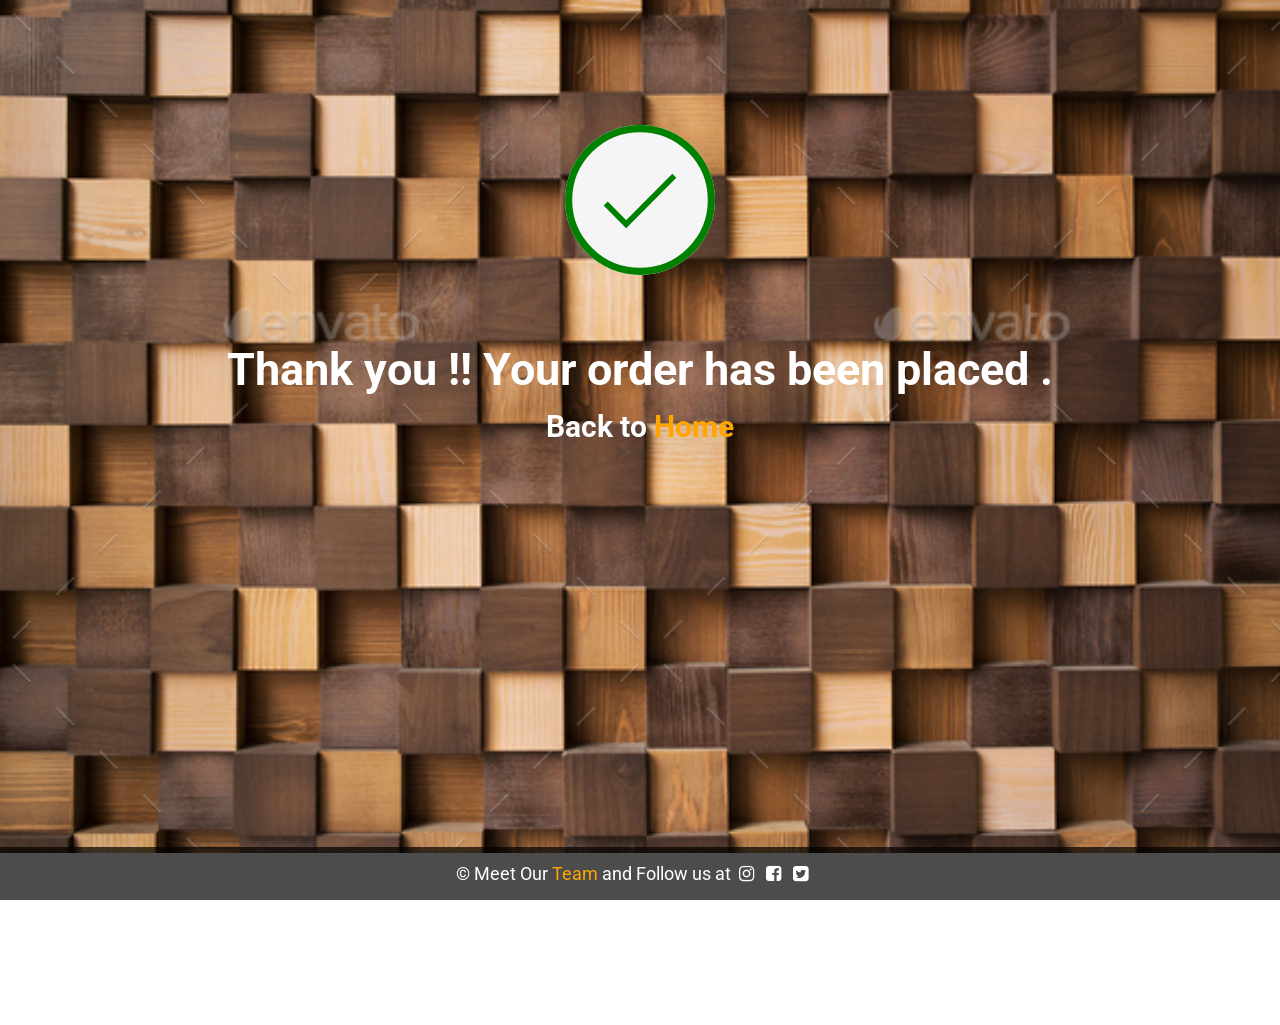
<file: thankyou.html>
<!Doctype HTML>
<html>

<head>
    <title> Thank You </title>
    <meta name="viewport" content="width=device-width, initial-scale=1.0">
    <meta charset="UTF-8">
    <link rel="stylesheet" type="text/css"
        href="https://cdnjs.cloudflare.com/ajax/libs/font-awesome/4.7.0/css/font-awesome.min.css">
    <link rel="stylesheet" type="text/css" href="https://fontawesome.com/v4.7.0/icon/times">
    <link rel="stylesheet" href="https://stackpath.bootstrapcdn.com/bootstrap/4.5.2/css/bootstrap.min.css"
        integrity="sha384-JcKb8q3iqJ61gNV9KGb8thSsNjpSL0n8PARn9HuZOnIxN0hoP+VmmDGMN5t9UJ0Z" crossorigin="anonymous">
    <script src="https://code.jquery.com/jquery-3.5.1.slim.min.js"
        integrity="sha384-DfXdz2htPH0lsSSs5nCTpuj/zy4C+OGpamoFVy38MVBnE+IbbVYUew+OrCXaRkfj"
        crossorigin="anonymous"></script>
    <script src="https://cdn.jsdelivr.net/npm/popper.js@1.16.1/dist/umd/popper.min.js"
        integrity="sha384-9/reFTGAW83EW2RDu2S0VKaIzap3H66lZH81PoYlFhbGU+6BZp6G7niu735Sk7lN"
        crossorigin="anonymous"></script>
    <script src="https://stackpath.bootstrapcdn.com/bootstrap/4.5.2/js/bootstrap.min.js"
        integrity="sha384-B4gt1jrGC7Jh4AgTPSdUtOBvfO8shuf57BaghqFfPlYxofvL8/KUEfYiJOMMV+rV"
        crossorigin="anonymous"></script>
  
    <link rel="stylesheet" type="text/css" href="thankyou.css">
    <link href='https://fonts.googleapis.com/css?family=Advent Pro' rel='stylesheet'>
    <link href='https://fonts.googleapis.com/css?family=Roboto' rel='stylesheet'>
</head>
<body>

    <div class="container-fluid fade-in">
        <div class="bg-animation ">
            <div class="confetti">
                <div class="confetti-piece"></div>
                <div class="confetti-piece"></div>
                <div class="confetti-piece"></div>
                <div class="confetti-piece"></div>
                <div class="confetti-piece"></div>
                <div class="confetti-piece"></div>
                <div class="confetti-piece"></div>
                <div class="confetti-piece"></div>
                <div class="confetti-piece"></div>
                <div class="confetti-piece"></div>
                <div class="confetti-piece"></div>
                <div class="confetti-piece"></div>
                <div class="confetti-piece"></div>
        </div>
        </div>
        <div class="tick-animation">
            <svg class="checkmark" xmlns="http://www.w3.org/2000/svg" 
            viewBox="0 0 52 52"><circle class="checkmark__circle" cx="26" cy="26" r="25" fill="none"/>
            <path class="checkmark__check" fill="none" d="M14.1 27.2l7.1 7.2 16.7-16.8"/></svg>
            <div class="thank-txt">Thank you !! Your order has been placed .</div>
            <div class="bck">Back to&nbsp;<a href="Home.html" class="home">Home</a></div>
        </div>
        
        
    </div>

    <div class="pad" style="padding:3%;"></div>
    <nav class="navbar navbar-expand-lg justify-content-center navbar-dark bg-dark nbt">
        <div class="navbar-brand mc-auto nt">&copy Meet Our <a class="abs" href="Web_team.html">Team</a> and Follow us
            at &nbsp;<i class="fa fa-instagram bounce" aria-hidden="true"></i> &nbsp;&nbsp;<i
                class="fa fa-facebook-square bounce" aria-hidden="true"></i> &nbsp;&nbsp;<i
                class="fa fa-twitter-square bounce" aria-hidden="true"></i> 
        </div>
    </nav>

</body>
</html>
</file>
<file: index.css>
body {
    background-image: url("bg3.jpg");
    background-position: fixed;
    background-repeat: no-repeat;
    background-size: cover;
    background-attachment: fixed;
}
.logo{
    height:60px;
    width:60px;
    border-radius:50%;
}
.nbo{
    margin-right:1.5vw;
} 
.nb{
    position: absolute;
    right:0;
    left:0;
    background-color: rgba(0,0,0,0.0)!important;
    z-index:100;
    font-size:18px;
    color:white;
}
.nbt{
    background-color: rgba(0,0,0,0.0)!important;
    font-size:18px;
    color:white;
}
.title{
    font-size:28px !important;
    position: relative;
    font-family:Roboto;
    color:white;
    text-decoration: none;
    left:41%;
}
.sig{
    position: relative;
    left:40%;
    top:-5%;
    font-size:30px;
    font-weight: 550;
}
.input-area{
    position: absolute;
    top:18%;
    left:29%;
	height:32vw;
	width:45vw;
    padding:3vw;
    padding-top:2vw;
    padding-left: 2.5vw;
    align-items: right;
    border:1.5px solid whitesmoke;
    border-radius: 10px;
    background-color: rgba(1,1,1,0.85);
    color:white;
    font-size: 16px;
    font-family:Roboto;
    z-index:5;
}
.input-field{
    background: transparent;
    border:none;
    margin-top:0.5vw;
    margin-bottom:0.6vw;
    border-bottom: 1px solid whitesmoke;
    border-spacing: 0.5vw;
    width:18vw;
    font-size:17px;
    color:white;
    font-family: sans-serif;
    outline:none;
    font-family:Roboto;
}
.ad{
    width:37.8vw;
}
.submit-btn{
    position: relative;
    left:16vw;
    margin-top:2.5vw;
    text-align: center;
    justify-content: center;
    align-items: center;
    width:8vw;
    height:auto;
    border-radius: 3px;
    font-size: 22px;
    background-color:#001122;
    color:orange;
    border:2px solid orange;
    outline:none;
    font-family:Roboto;
}
.submit-btn:hover{
    transform:scale(1.15);
    background-color: #001122;
    color:orange;
    border:2px solid orange;
}
.sign{
    text-align: center;
    margin-top: 2vw;
    font-size: 15px;
}
a.su:link{
    text-decoration: none;
    background:transparent;
    color:#608cdd;
}
a.abs{
    text-decoration: none;
    color:orange;
    font-size:18px;
    font-family:Roboto;
}
a.ft{
    color:white;
    text-decoration:none;
    outline: none;
}
.nt{
    font-size:18px;
}

/* Media Query */

@media (max-width:425px){
    .nb{
        background-color: #000 !important;
        opacity: 1;
        font-size:18px;
        z-index:3 !important;
    }
    .nbt{
        background-color: #000 !important;
        opacity:1;
        font-size:18px;
        z-index:0 !important;
        bottom:0;
    }
    .nt{
        font-size: 14px;
    }
    a.abs{
        font-size:14px;
    }
    .logo{
        visibility:hidden;
    }
    .title{
        position: relative;
        left:-40vw;
        visibility: visible;
        font-size: 25px;
    }
    .input-area{
        position: absolute;
        top:23%;
        left:19%;
        height:97vw;
        width:65vw;
        font-size: 18px;
        padding-left:8vw;
        padding-top:12vw;
        z-index:5;
        scroll-margin-bottom:2vw;
        overflow: auto;
    }
    .input-field{
        width:50vw;
        font-size:16px;
        background-color: transparent;
        border:none;
        border-bottom: 1px solid whitesmoke;
    }
    .submit-btn{
        width:27vw;
        margin-left:6.5vw;
        margin-top:4vw;
    }
    .ico{
        font-size:18px;
    }
    .sign{
        position: relative;
        margin-top:7vw;
        margin-right:2vw;
        font-size: 14px;
    }
    .pad{
        padding:20%;
    }
}
@media(max-width:400px){
    .input-area{
        height:105vw;
        width:70vw;
        padding-left:12.5vw;
        padding-top:14vw;
        margin-left:-17vw;
        margin-top:30vw;
    }
    .submit-btn{
        margin-top:4.5vw;
    }
    .cre1{
        margin-left:11vw;
    }
}
@media(max-width:385px){
    .input-area{
        position:absolute;
        left:33%;
        top:40%;
        height:110vw;
    }
    .sign{
        margin-top:10vw;
        margin-right:8vw;
        font-size: 14.5px;
    }
    .nt{
        font-size:11.7px;
        margin-left:2vw;
    }
    a.abs{
        font-size:11.7px;
    }
}
@media(max-width:375px){
    .input-area{
        position: absolute;
        top:34vw;
        height:97vw;
        width:65vw;
        padding-top:5vw;
        margin-left:-14vw;
        padding-left:-10vw;
    }
    .input-field{
        margin-left:-4.2vw;
    }
    .cre1{
        height: 65px;
        width:65px;
        margin-left:12vw;
        margin-top:-19vw;
    }
    .submit-btn{
        margin-left:0.5vw;
        margin-top:5vw;
        font-size:18px;
    }
    .sign{
        margin-top:7vw;
        font-size: 12.5px;
    }
    .pad{
        padding:50%;
    }
    .en{
        display:none;
    }
    .cred{
        margin-left:-1vw;
        margin-top:1vw;
    }
}
@media(max-width:365px){
    .input-area{
        position: absolute;
        top:35vw;
        height:97vw;
        width:68vw;
        font-size:18px;
        padding-top:6vw;
    }
    .en{
        display:none;
    }
    .stxt{
        display:none;
    }
    .nt{
        font-size:12px;
        margin-left:2vw;
    }
    a.abs{
        font-size:12px;
    }
    .cre1{
        height:62px;
        width:62px;
        margin-left:13vw;
        margin-top:-22vw;
    }
    .submit-btn{
        margin-left: 0.5vw;
    }
}
@media(max-width:325px){
    a.title{
        font-size:10px;
    }
    .input-area{
        height: 95vw;
        width:65vw;
        font-size: 15px;
        padding-left:11vw;
        margin-top:30vw;
    }
    .cre1{
        height:55px;   
        width:55px;
        margin-left:14vw;
    }
    .submit-btn{
        font-size:15px;
        margin-left:2vw;
    }
    .sign{
        font-size: 11px;
    }
    .cred{
        margin-top:3vw;
    }
}
@media(max-width:335px){
    .sign{
        margin-right:6.5vw;
    }
    .nt{
        font-size:10.5px;
        margin-left:2vw;
    }
    a.abs{
        font-size:10.5px;
    }
    .input-area{
        height:95vw;
    }

}
@media(min-width:1700px){
    .cred{
        position: fixed;
        margin-left:2vw;
    }
    .stxt{
        position: absolute;
        left:22%;
        top:47%;
        font-size:2.5vw;
    }
    .en{
        position: absolute;
        margin-left:2.4vw;
        margin-top:-2vw;
        font-size:5.5vw;
    }
    .input-area{
        font-size:28px;
        padding-top:4.5vw;
    }
    .submit-btn{
        margin-top:2vw;
    }
    .input-field{
        padding-top:1vw;
    }
    .cre1{
        height:120px;
        width:120px;
        border-radius: 50%;
        margin-left:6vw;
    }
}
</file>
<file: cart.css>
/*.brdr{
    border:1px solid red;
}*/
body {
    background-image: url("bg-8.jpg");
    background-position: fixed;
    background-repeat: no-repeat;
    background-size: cover;
    background-attachment: fixed;
    overflow-x: hidden;
}

/* Navbar and footer */
.logo{
    height:50px;
    width:50px;
    border-radius:50%;
}
.nbo{
    margin-right:1.5vw;
} 
.nb{
    position: absolute;
    right:0;
    left:0;
    background-color: rgba(0,0,0,0.7)!important;
    z-index:100;
    font-size:18px;
    color:white;
}
.nbt{
    background-color: rgba(0,0,0,0.7)!important;
    font-size:18px;
    color:white;
}
.title{
    font-size:28px !important;
    position: relative;
    font-family:Roboto;
    color:white;
    text-decoration: none;
    left:41%;
}
.log{
    position: relative;
    left:27%;
    top:-6%;
    font-size:27px;
    font-weight: 550;
}
a.abs{
    text-decoration: none;
    color:orange;
    font-size:18px;
    font-family:Roboto;
}
a.ft{
    color:white;
    text-decoration:none;
    outline: none;
}
.nt{
    font-size:18px;
}

/* Continue shopping row */
.back{
    position: absolute;
    top:7vw;
    width:100vw;
    margin-left:1vw;
}
.shop-back{
    position: relative;
    left:3vw;
    border:1px solid orange;
    border-radius: 5px;
    background-color: #001122;
    width:17vw;
    height:auto;
    font-size: 20px;
    text-decoration: none;
    outline: none;
    color:orange; 
}
.shop-back:hover{
    transform: scale(1.04);
    transition: 0.25s ease-in-out;
}
.item-disp{
    position: absolute;
    color:white;
    top:7vw;
    right:4vw;
}
.check{
    background-color: #001122;
    color:orange;
    border:1px solid orange;
    width:10vw;
    height:auto;
    border-radius: 5px;
    font-size: 20px;
}
.check:hover{
    transform: scale(1.04);
    transition: 0.25s ease-in-out;
}
/* Main tables to display items */

.item-header{
    position:absolute;
    top:12vw;
}
.headings{
    width:95vw;
    border:2px solid white;
    margin-left:3.5vw;
    height:3vw;
    color:white;
    text-align: left;
    justify-content: left;
    align-items: left;
    background-color: #001122;
}
.image{
    position: relative;
    height:7vw;
    width:12vw;
    left:3vw;
}
.name{
    font-size:20px;
}

/* add subtract button */

span {cursor:pointer; }

.minus, .plus{
    width:34px;
    height:34px;
    background:#f2f2f2;
    border-radius:4px;
    border:1px solid #ddd;
    display: inline-block;
    vertical-align: middle;
    text-align: center;
    color:black;
}
input{
    height:34px;
    width: 50px;
    text-align: center;
    font-size: 22px;
    border:1px solid #ddd;
    border-radius:4px;
    display: inline-block;
    vertical-align: middle;
} 
.number{
    position: relative;
    left:1vw;
}  


/* Media Query */

@media (max-width:425px){
    .logo{
        height:40px;
        width:40px;
        border-radius: 50%;
    }
    .nb{
        background-color: #000 !important;
        opacity: 1;
        font-size:18px;
        z-index:10000 !important;
    }
    .nbt{
        background-color: #000 !important;
        opacity:1;
        font-size:18px;
        z-index:10000 !important;
        bottom:0;
    }
    .nt{
        font-size: 14px;
    }
    a.abs{
        font-size:14px;
    }
    .title{
        position: relative;
        left:1vw;
        font-size: 25px;
    }
    .input-area{
        position: absolute;
        top:23%;
        left:19%;
        height:97vw;
        width:65vw;
        font-size: 18px;
        padding-left:8vw;
        padding-top:12vw;
        scroll-margin-bottom:2vw;
        z-index:0;
    }
    .input-field{
        width:50vw;
        font-size:16px;
        background-color: transparent;
        border:none;
        border-bottom: 1px solid whitesmoke;
    }
    .submit-btn{
        width:27vw;
        margin-left:6.5vw;
        margin-top:4vw;
    }
    .ico{
        font-size:18px;
    }
    .sign{
        position: relative;
        margin-top:7vw;
        margin-right:2vw;
        font-size: 14px;
    }
    .pad{
        padding:20%;
    }
}
@media(max-width:400px){
    .input-area{
        height:105vw;
        width:70vw;
        padding-left:12.5vw;
        padding-top:14vw;
        margin-left:-17vw;
        margin-top:30vw;
    }
    .submit-btn{
        margin-top:4.5vw;
    }
    .cre1{
        margin-left:11vw;
    }
}
@media(max-width:385px){
    .input-area{
        position:absolute;
        left:33%;
        top:40%;
        height:110vw;
    }
    .sign{
        margin-top:10vw;
        margin-right:8vw;
        font-size: 14.5px;
    }
    .nt{
        font-size:11.7px;
        margin-left:2vw;
    }
    a.abs{
        font-size:11.7px;
    }
}
@media(max-width:375px){
    .input-area{
        position: absolute;
        top:34vw;
        height:97vw;
        width:65vw;
        padding-top:5vw;
        margin-left:-14vw;
        padding-left:-10vw;
    }
    .input-field{
        margin-left:-4.2vw;
    }
    .cre1{
        height: 65px;
        width:65px;
        margin-left:12vw;
        margin-top:-19vw;
    }
    .submit-btn{
        margin-left:0.5vw;
        margin-top:5vw;
        font-size:18px;
    }
    .sign{
        margin-top:7vw;
        font-size: 12.5px;
    }
    .pad{
        padding:50%;
    }
    .en{
        display:none;
    }
    .cred{
        margin-left:-1vw;
        margin-top:1vw;
    }
}
@media(max-width:365px){
    .input-area{
        position: absolute;
        top:35vw;
        height:97vw;
        width:68vw;
        font-size:18px;
        padding-top:6vw;
    }
    .en{
        display:none;
    }
    .stxt{
        display:none;
    }
    .nt{
        font-size:12px;
        margin-left:2vw;
    }
    a.abs{
        font-size:12px;
    }
    .cre1{
        height:62px;
        width:62px;
        margin-left:13vw;
        margin-top:-22vw;
    }
    .submit-btn{
        margin-left: 0.5vw;
    }
}
@media(max-width:325px){
    a.title{
        font-size:10px;
    }
    .input-area{
        height: 95vw;
        width:65vw;
        font-size: 15px;
        padding-left:11vw;
        margin-top:30vw;
    }
    .cre1{
        height:55px;   
        width:55px;
        margin-left:14vw;
    }
    .submit-btn{
        font-size:15px;
        margin-left:2vw;
    }
    .sign{
        font-size: 11px;
    }
    .cred{
        margin-top:3vw;
    }
}
@media(max-width:335px){
    .sign{
        margin-right:6.5vw;
    }
    .nt{
        font-size:10.5px;
        margin-left:2vw;
    }
    a.abs{
        font-size:10.5px;
    }
    .input-area{
        height:95vw;
    }

}
@media(min-width:1700px){
    .cred{
        position: fixed;
        margin-left:2vw;
    }
    .stxt{
        position: absolute;
        left:22%;
        top:47%;
        font-size:2.5vw;
    }
    .en{
        position: absolute;
        margin-left:2.4vw;
        margin-top:-2vw;
        font-size:5.5vw;
    }
    .input-area{
        font-size:28px;
        padding-top:4.5vw;
    }
    .submit-btn{
        margin-top:2vw;
    }
    .input-field{
        padding-top:1vw;
    }
    .cre1{
        height:120px;
        width:120px;
        border-radius: 50%;
        margin-left:6vw;
    }
}
</file>
<file: Home.css>
/*.brdr{
    border:1px solid red;
}*/
body{
    background-image:url("bg-8.jpg");
    background-size: cover;
    background-repeat: no-repeat;
    background-attachment: fixed;
    overflow-x: hidden;
}
.container-fluid{
    height:100%;
    width:100%;
    display: grid;
}
.mod{
    color: black !important;;
    font-size:20px !important;
    font-weight:500 !important;
}
/* bounce animation */
@keyframes bounce {
	0%, 100%, 20%, 50%, 80% {
		-webkit-transform: translateY(0);
		-ms-transform:     translateY(0);
		transform:         translateY(0)
	}
	40% {
		-webkit-transform: translateY(-30px);
		-ms-transform:     translateY(-30px);
		transform:         translateY(-30px)
	}
	60% {
		-webkit-transform: translateY(-15px);
		-ms-transform:     translateY(-15px);
		transform:         translateY(-15px)
	}
}
/* ------------------------------------------------------------------------------------------------------------*/
/* Navbar and Footer */
.logo{
    height:40px;
    width:40px;
    border-radius:50%;
}
.nbo{
    margin-right:1vw;
} 
.nb{
    position: absolute;
    right:-1.2vw;
    left:0;
    top:0;
    background-color: rgba(0,0,0,0.7)!important;
    z-index:100;
    font-size:18px;
    color:white;
}
.nbt{
    position: fixed;
    background-color: rgba(0,0,0,0.7)!important;
    font-size:18px;
    color:white;
    bottom:0;
    right:0;
    left:0;
}
.title{
    font-size:28px !important;
    position: relative;
    font-family:Roboto;
    color:white;
    text-decoration: none;
    left:41%;
    margin-top:0.5vw;
}
a.abs{
    text-decoration: none;
    color:orange;
    font-size:18px;
    font-family:Roboto;
}
a.ft{
    color:white;
    text-decoration:none;
    outline: none;
}
.nt{
    font-size:18px;
}
.nt i{
    transition: 0.3s;
    -webkit-animation-duration: 1s;
    animation-duration: 1s;
    -webkit-animation-fill-mode: both;
    animation-fill-mode: both;
    -webkit-animation-timing-function: ease-in-out;
    animation-timing-function: ease-in-out;
    animation-iteration-count: infinite;
    -webkit-animation-iteration-count: infinite;
    cursor:pointer;
}
.nt i:hover{
    animation-name: bounce;
    transform: scale(1.03);
}
/* -------------------------------------------------------------------------------------------------------------*/
/* Food Carousel */
.fcar{
    margin-top: 13vw;
}

.carousel{
    height:25vw;
    width:50vw;
    left:-2.5%;
    cursor:pointer;
    border-radius: 5px;
    background:#000;
    box-shadow: 4px 6px 4px 1px black;

}
.carousel img{
    height:25vw;
    width:50vw;
    border-radius: 5px;
}
.carousel img:hover{
    opacity:0.5;
}
h5{
    color:white;
    font-weight: bolder;
    font-size:35px;
    visibility: hidden;
}
p{
    color:white;
    font-weight:bolder;
    font-size:18px;
    visibility: hidden;
}
.carousel:hover p{
    visibility: visible;
}
.carousel:hover h5{
    visibility: visible;
}

/* Carousel side cards */
.lcard{
    position: absolute;
    left:17%;
    height:25vw;
    width:18vw;
    border:1px solid black;
    border-radius:5px;
    background-color: white;
    box-shadow: 4px 8px 4px 2px black;
}
.lcard img{
    height:25vw;
    width:18vw;
    border-radius: 5px;
}
.lcard:hover{
   
    transition: 0.3s ease-in;
    transition:0.5s ease-out;
    box-shadow: none;
}
.rcard{
    position: absolute;
    left:10%;
    height:25vw;
    width:18vw;
    border: 1px solid black;
    border-radius: 5px;
    background-color: white;
    box-shadow: 4px 8px 4px 2px black;
}
.rcard img{
    height:25vw;
    width:18vw;
    border-radius: 5px;
}
.rcard:hover{
   
    transition: 0.3s ease-in;
    transition:0.5s ease-out;
    box-shadow: none;
}
/* -----------------------------------------------------------------------------------------------------------*/
/* Search Bar */
.search{
    outline: none;
    background: none;
    border: none;
    margin-left: auto;
    width:100%;
    text-decoration: none;
    text-align:center;
    margin:0.6vw;
    line-height: 2vw;
    font-size:20px;
}
::-webkit-input-placeholder {
    color: black;
    font-size:20px;
}

::-ms-input-placeholder {
    color: black;
}

::-moz-input-placeholder {
    color: black;
}
.search_bar{
    position: absolute;
    top:6.5vw;
    left:3%;
    background-color:whitesmoke;
    color:black;
    height:3.5vw;
    width:92vw;
    border:1px solid #001122;
    border-radius: 5vw;
    cursor: pointer;
}
.search_btn{
    position: relative;
    left:0.65vw;
    top:-2.9vw;
    font-size:18px;
    cursor: pointer;
    color:black;
    border-radius: 50%;
    background-color: #654321; /* #142850;*/
    color: white;
    height:2.5vw;
    width:2.5vw;
    outline:none !important;
    text-decoration: none;
}
.search_btn:hover {
    background: #966F22;/* #3263d4;*/
    color: white;
    text-decoration: none;
}
.search_btn i{
    transition: 0.3s;
    -webkit-animation-duration: 1s;
    animation-duration: 1s;
    -webkit-animation-fill-mode: both;
    animation-fill-mode: both;
    -webkit-animation-timing-function: ease-in-out;
    animation-timing-function: ease-in-out;
    animation-iteration-count: infinite;
    -webkit-animation-iteration-count: infinite;
}
.search_btn i:hover{
    animation-name: bounce;
    transform: scale(1.03);
}
/* ------------------------------------------------------------------------------------------------------------*/
/* Mid Text */
.mt{
    margin-top:3vw;
    
}
.type{
    position: relative;
    left:5%;
    border-bottom:2px solid whitesmoke;
    width:90%;
    color:white;
    font-size:30px;
}
/* -------------------------------------------------------------------------------------------------------------*/
/* bottom cards */
.card{
    height:23vw;
    width:18vw;
    margin-top:2vw;
    margin-left:2.5vw;
    cursor:pointer;
    box-shadow: 3px 6px 3px 1px black;
    border: none;
   
}
.card:hover{
    transform: scale(1.03);
    transition: 0.2s ease-in;
    transition:0.2s ease-out;
    
}
.food-mod{
    text-decoration: none !important;
    outline:none;
    color:black;
}
.food-mod:hover{
    text-decoration: none !important;
}
.food-it{
    background: transparent !important;
    outline-offset: none !important;
    outline: none !important;
    border:none !important;
}
.end{
    outline: none !important;
    color:white;
    font-size:30px;
    font-weight: bolder;
}

.c1{
    margin-left:3.5vw;
}
.c4{
    margin-left:1.5vw;
}
.food-item{
    height:10vw;
    width:18vw;
    border-radius:2px;
}
.food-title{
    text-align: center;
    font-size:20px;
    margin-top:0.5vw;
}
.food-des{
    text-align: center;
    margin-top:0.5vw;
    font-size:15px;
}
.checked{
    color:orange;
    cursor:pointer;
}
.rating{
    text-align: center;
    margin-top:0.5vw;
}
.cart-btn{
    margin-top:1vw;
    margin-left:4vw;
    width:10vw;
    justify-content: center;
    align-content: center;
    align-items:center;
    color:white;
    border-radius:3px;
    outline:none;
    text-decoration: none;
}


  




/* Media Query */

@media (max-width:425px){

    .logo{
        height:40px;
        width:40px;
        border-radius: 50%;
    }
    .nb{
        background-color: #000 !important;
        opacity: 1;
        font-size:18px;
        z-index:10000 !important;
    }
    .nbt{
        background-color: #000 !important;
        opacity:1;
        font-size:18px;
        z-index:10000 !important;
        bottom:0;
    }
    .nt{
        font-size: 14px;
    }
    a.abs{
        font-size:14px;
    }
    .title{
        position: relative;
        left:1vw;
        font-size: 25px;
    }
    .ico{
        font-size:18px;
    }
    .sign{
        position: relative;
        margin-top:7vw;
        margin-right:2vw;
        font-size: 14px;
    }
    .pad{
        padding:20%;
    }

    /* Main Page*/

    .search_bar{
        top:20vw;
        height:10vw;
    }
    .search_btn{
        height:7vw;
        width:7vw;
        top:-7vw;
        left:1.2vw;

    }
    .carousel{
        height:40vw;
        width:80vw;
        top:25vw;
        left:9vw;
    }
    .carousel img{
        height:40vw;
        width:80vw;
    }
    .lcard{
        height:40vw;
        width:33vw;
        top:70vw;
        left:30%;
    }
    .lcard img{
        height:40vw;
        width:33vw;
    }
    .rcard{
        height:40vw;
        width:33vw;
        top:30vw;
        left:135%;
    }
    .rcard img{
        height:40vw;
        width:33vw;
    }
    .top{
        margin-top:75%;
    }
    .type{
        font-size:20px;
        width:90vw;
        left:8vw;
    }
    .card{
        height:70vw;
        width:55vw;
        left:22%;
        margin-top:5vw;
    }
    .c1{
        left:21%;
    }
    .c4{
        left:23.5%;
    }
    .food-item{
        height:30vw;
        width:55vw;
    }
    .cart-btn{
        width:30vw;
        margin-top:3vw;
        margin-left:12vw;
    }
    .pad{
        padding:10% !important;
    }
    

}

@media(max-width:385px){
    .nt{
        font-size:11.7px;
        margin-left:2vw;
    }
    a.abs{
        font-size:11.7px;
    }
    .card{
        height:73vw;
    }
    .search_btn{
        height:7.2vw;
        width:7.2vw;
        top:-7.5vw;
    }
    .food-title{
        font-size:18px;
    }
}


@media(max-width:365px){
    .nt{
        font-size:12px;
        margin-left:2vw;
    }
    a.abs{
        font-size:12px;
    }
}
@media(max-width:325px){
    a.title{
        font-size:10px;
    }
}
@media(max-width:335px){
    .nt{
        font-size:10.5px;
        margin-left:2vw;
    }
    a.abs{
        font-size:10.5px;
    }
    .card{
        height:78vw;
    }
    .cart-btn{
        width:35vw;
        margin-left:9vw;
    }
    .food-title{
        font-size:16px;
    }
}

/* Desktop view bigger resolutions */

@media(min-width:1550px)
{
    .card{
        height:22vw;
    }
}
@media(min-width:1695px)
{
    .card{
        height:22vw;
    }
    .food-des{
        font-size:21px;
    }
}
</file>
<file: login.css>
body {
    background-image: url("bg3.jpg");
    background-position: fixed;
    background-repeat: no-repeat;
    background-size: cover;
    background-attachment: fixed;
}
.logo{
    height:60px;
    width:60px;
    border-radius:50%;
}
.nbo{
    margin-right:1.5vw;
} 
.nb{
    position: absolute;
    right:0;
    left:0;
    background-color: rgba(0,0,0,0.7)!important;
    z-index:100;
    font-size:18px;
    color:white;
}
.nbt{
    background-color: rgba(0,0,0,0.7)!important;
    font-size:18px;
    color:white;
}
.title{
    font-size:28px !important;
    position: relative;
    font-family:Roboto;
    color:white;
    text-decoration: none;
    left:41%;
}
.log{
    position: relative;
    left:27%;
    top:-6%;
    font-size:27px;
    font-weight: 550;
}
a.abs{
    text-decoration: none;
    color:orange;
    font-size:18px;
    font-family:Roboto;
}
a.ft{
    color:white;
    text-decoration:none;
    outline: none;
}
.nt{
    font-size:18px;
}
.input-area{
    position: absolute;
    top:25%;
    left:40%;
	height:26vw;
	width:24vw;
    padding:3vw;
    padding-top:2vw;
    padding-left: 4.5vw;
    align-items: right;
    border:1.5px solid whitesmoke;
    border-radius: 10px;
    background-color: rgba(0,0,0,0.85);
    color:white;
    font-size: 18px;
    font-family:Roboto;
    z-index:5;
}
.input-field{
    background: transparent;
    border:none;
    margin-top:-0.5vw;
    margin-bottom:0.6vw;
    margin-left:-1.5vw;
    border-bottom: 1px solid whitesmoke;
    border-spacing: 0.5vw;
    width:18vw;
    font-size:17px;
    color:white;
    font-family: sans-serif;
    outline:none;
    font-family:Roboto;
}
.submit-btn{
    position: relative;
    left:3.5vw;
    margin-top:1vw;
    text-align: center;
    justify-content: center;
    align-items: center;
    width:8vw;
    height:auto;
    border-radius: 3px;
    font-size: 22px;
    background-color:#001122;
    color:orange;
    border:2px solid orange;
    outline:none;
    font-family:Roboto;
}
.submit-btn:hover{
    transform:scale(1.10);
}
.sign{
    text-align: center;
    margin-top: 2vw;
    font-size: 15px;
}
a.su:link{
    text-decoration: none;
    background:transparent;
    color:#608cdd;
}
/* Media Query */

@media (max-width:425px){
    .logo{
        height:40px;
        width:40px;
        border-radius: 50%;
    }
    .nb{
        background-color: #000 !important;
        opacity: 1;
        font-size:18px;
        z-index:10000 !important;
    }
    .nbt{
        background-color: #000 !important;
        opacity:1;
        font-size:18px;
        z-index:10000 !important;
        bottom:0;
    }
    .nt{
        font-size: 14px;
    }
    a.abs{
        font-size:14px;
    }
    .title{
        position: relative;
        left:1vw;
        font-size: 25px;
    }
    .input-area{
        position: absolute;
        top:23%;
        left:19%;
        height:97vw;
        width:65vw;
        font-size: 18px;
        padding-left:8vw;
        padding-top:12vw;
        scroll-margin-bottom:2vw;
        z-index:0;
    }
    .input-field{
        width:50vw;
        font-size:16px;
        background-color: transparent;
        border:none;
        border-bottom: 1px solid whitesmoke;
    }
    .submit-btn{
        width:27vw;
        margin-left:6.5vw;
        margin-top:4vw;
    }
    .ico{
        font-size:18px;
    }
    .sign{
        position: relative;
        margin-top:7vw;
        margin-right:2vw;
        font-size: 14px;
    }
    .pad{
        padding:20%;
    }
}
@media(max-width:400px){
    .input-area{
        height:105vw;
        width:70vw;
        padding-left:12.5vw;
        padding-top:14vw;
        margin-left:-17vw;
        margin-top:30vw;
    }
    .submit-btn{
        margin-top:4.5vw;
    }
    .cre1{
        margin-left:11vw;
    }
}
@media(max-width:385px){
    .input-area{
        position:absolute;
        left:33%;
        top:40%;
        height:110vw;
    }
    .sign{
        margin-top:10vw;
        margin-right:8vw;
        font-size: 14.5px;
    }
    .nt{
        font-size:11.7px;
        margin-left:2vw;
    }
    a.abs{
        font-size:11.7px;
    }
}
@media(max-width:375px){
    .input-area{
        position: absolute;
        top:34vw;
        height:97vw;
        width:65vw;
        padding-top:5vw;
        margin-left:-14vw;
        padding-left:-10vw;
    }
    .input-field{
        margin-left:-4.2vw;
    }
    .cre1{
        height: 65px;
        width:65px;
        margin-left:12vw;
        margin-top:-19vw;
    }
    .submit-btn{
        margin-left:0.5vw;
        margin-top:5vw;
        font-size:18px;
    }
    .sign{
        margin-top:7vw;
        font-size: 12.5px;
    }
    .pad{
        padding:50%;
    }
    .en{
        display:none;
    }
    .cred{
        margin-left:-1vw;
        margin-top:1vw;
    }
}
@media(max-width:365px){
    .input-area{
        position: absolute;
        top:35vw;
        height:97vw;
        width:68vw;
        font-size:18px;
        padding-top:6vw;
    }
    .en{
        display:none;
    }
    .stxt{
        display:none;
    }
    .nt{
        font-size:12px;
        margin-left:2vw;
    }
    a.abs{
        font-size:12px;
    }
    .cre1{
        height:62px;
        width:62px;
        margin-left:13vw;
        margin-top:-22vw;
    }
    .submit-btn{
        margin-left: 0.5vw;
    }
}
@media(max-width:325px){
    a.title{
        font-size:10px;
    }
    .input-area{
        height: 95vw;
        width:65vw;
        font-size: 15px;
        padding-left:11vw;
        margin-top:30vw;
    }
    .cre1{
        height:55px;   
        width:55px;
        margin-left:14vw;
    }
    .submit-btn{
        font-size:15px;
        margin-left:2vw;
    }
    .sign{
        font-size: 11px;
    }
    .cred{
        margin-top:3vw;
    }
}
@media(max-width:335px){
    .sign{
        margin-right:6.5vw;
    }
    .nt{
        font-size:10.5px;
        margin-left:2vw;
    }
    a.abs{
        font-size:10.5px;
    }
    .input-area{
        height:95vw;
    }

}
@media(min-width:1700px){
    .cred{
        position: fixed;
        margin-left:2vw;
    }
    .stxt{
        position: absolute;
        left:22%;
        top:47%;
        font-size:2.5vw;
    }
    .en{
        position: absolute;
        margin-left:2.4vw;
        margin-top:-2vw;
        font-size:5.5vw;
    }
    .input-area{
        font-size:28px;
        padding-top:4.5vw;
    }
    .submit-btn{
        margin-top:2vw;
    }
    .input-field{
        padding-top:1vw;
    }
    .cre1{
        height:120px;
        width:120px;
        border-radius: 50%;
        margin-left:6vw;
    }
}
</file>
<file: profile.css>
body{
    background-image:url("bg3.jpg");
    background-size: cover;
    background-repeat: no-repeat;
    background-attachment: fixed;
    overflow-x: hidden;
}

/* Navbar and Footer */
.logo{
    height:40px;
    width:40px;
    border-radius:50%;
}
.nbo{
    margin-right:1vw;
} 
.nb{
    position: absolute;
    right:-1.2vw;
    left:0;
    top:0;
    background-color: rgba(0,0,0,0.7)!important;
    z-index:100;
    font-size:18px;
    color:white;
}
.nbt{
    position: fixed;
    background-color: rgba(0,0,0,0.7)!important;
    font-size:18px;
    color:white;
    bottom:0;
    right:0;
    left:0;
}
.title{
    font-size:28px !important;
    position: relative;
    font-family:Roboto;
    color:white;
    text-decoration: none;
    left:41%;
    margin-top:0.5vw;
}
a.abs{
    text-decoration: none;
    color:orange;
    font-size:18px;
    font-family:Roboto;
}
a.ft{
    color:white;
    text-decoration:none;
    outline: none;
}
.nt{
    font-size:18px;
}
.nt i{
    transition: 0.3s;
    -webkit-animation-duration: 1s;
    animation-duration: 1s;
    -webkit-animation-fill-mode: both;
    animation-fill-mode: both;
    -webkit-animation-timing-function: ease-in-out;
    animation-timing-function: ease-in-out;
    animation-iteration-count: infinite;
    -webkit-animation-iteration-count: infinite;
    cursor:pointer;
}
.nt i:hover{
    animation-name: bounce;
    transform: scale(1.03);
}

/* Main page */

.whole-bd{
    margin-top:7.5%;
    color:white;
}
.past-order{
    background-color:#fff3cd ;
    height:auto;
    width:45vw;
    max-height:30vw;
    height:auto;
    margin-left:-30vw;
    overflow-y:auto;
}
.order-heading{
    color:black;
}
.ord{
    color:black;
   
}
.date-price{
    display: block;
    justify-content: end;
    align-items: right;
    float:right;
}
</file>
<file: thankyou.css>
body{
    background-image: url("bg-11.jpg");
    background-repeat: no-repeat;
    background-size:cover;
    overflow: hidden;
}
.animation{
  z-index:1000;
}
/* Navbar and Footer */

.nbt{
    position: fixed;
    background-color: rgba(0,0,0,0.7)!important;
    font-size:18px;
    color:white;
    bottom:0;
    right:0;
    left:0;
}

a.abs{
    text-decoration: none;
    color:orange;
    font-size:18px;
    font-family:Roboto;
}
a.ft{
    color:white;
    text-decoration:none;
    outline: none;
}
.nt{
    font-size:18px;
}
.nt i{
    transition: 0.3s;
   animation-duration: 1s;
    animation-duration: 1s;
   animation-fill-mode: both;
    animation-fill-mode: both;
   animation-timing-function: ease-in-out;
    animation-timing-function: ease-in-out;
    animation-iteration-count: infinite;
   animation-iteration-count: infinite;
    cursor:pointer;
}
.nt i:hover{
    animation-name: bounce;
    transform: scale(1.03);
}

/*tick animation */

.checkmark__circle {
    stroke-dasharray: 166;
    stroke-dashoffset: 166;
    stroke-width: 3;
    stroke-miterlimit: 10;
    stroke: green;
    fill: none;
    animation: stroke 0.6s cubic-bezier(0.65, 0, 0.45, 1) forwards;
  }
  
  .checkmark {
    width: 150px;
    height: 150px;
    border-radius: 50%;
    display: block;
    stroke-width: 2;
    stroke: green;
    stroke-miterlimit: 10;
    margin: 10% auto;
    box-shadow: inset 0px 0px 0px #7ac142;
    animation: fill .4s ease-in-out .4s forwards, scale .3s ease-in-out .9s both;
  }
  
  .checkmark__check {
    transform-origin: 50% 50%;
    stroke-dasharray: 48;
    stroke-dashoffset: 48;
    animation: stroke 0.3s cubic-bezier(0.65, 0, 0.45, 1) 0.8s forwards;
  }
  
  @keyframes stroke {
    100% {
      stroke-dashoffset: 0;
    }
  }
  @keyframes scale {
    0%, 100% {
      transform: none;
    }
    50% {
      transform: scale3d(1.1, 1.1, 1);
    }
  }
  @keyframes fill {
    100% {
      box-shadow: inset 0px 0px 0px 80px whitesmoke;
    }
  }

/* Thank you text */

.thank-txt{
    display: flex;
    font-weight: bold;
    font-size: 45px;
    text-align: center;
    justify-content: center;
    margin-top: -5vw;
    color:white;
}
.bck{
    color:white;
    font-size: 30px;
    font-weight:bold ;
    display: flex;
    justify-content: center;
}
.bck a{
  color:orange;
  cursor: pointer;
}


/* confetti animation*/

.confetti {
    display: flex;
    justify-content: center;
    align-items: center;
    position: absolute;
    width: 100%;
    height: 100%;
    overflow: hidden;
    z-index: -5;
}
.confetti-piece {
    position: absolute;
    width: 10px;
    height: 30px;
    background: #ffd300;
    top: 0;
    opacity: 0;
}
.confetti-piece:nth-child(1) {
    left: 7%;
   transform: rotate(-40deg);
   animation: makeItRain 1000ms infinite ease-out;
   animation-delay: 182ms;
   animation-duration: 1116ms;
}
.confetti-piece:nth-child(2) {
    left: 14%;
   transform: rotate(4deg);
   animation: makeItRain 1000ms infinite ease-out;
   animation-delay: 161ms;
   animation-duration: 1076ms;
}
.confetti-piece:nth-child(3) {
    left: 21%;
   transform: rotate(-51deg);
   animation: makeItRain 1000ms infinite ease-out;
   animation-delay: 481ms;
   animation-duration: 1103ms;
}
.confetti-piece:nth-child(4) {
    left: 28%;
   transform: rotate(61deg);
   animation: makeItRain 1000ms infinite ease-out;
   animation-delay: 334ms;
   animation-duration: 708ms;
}
.confetti-piece:nth-child(5) {
    left: 35%;
   transform: rotate(-52deg);
   animation: makeItRain 1000ms infinite ease-out;
   animation-delay: 302ms;
   animation-duration: 776ms;
}
.confetti-piece:nth-child(6) {
    left: 42%;
   transform: rotate(38deg);
   animation: makeItRain 1000ms infinite ease-out;
   animation-delay: 180ms;
   animation-duration: 1168ms;
}
.confetti-piece:nth-child(7) {
    left: 49%;
   transform: rotate(11deg);
   animation: makeItRain 1000ms infinite ease-out;
   animation-delay: 395ms;
   animation-duration: 1200ms;
}
.confetti-piece:nth-child(8) {
    left: 56%;
   transform: rotate(49deg);
   animation: makeItRain 1000ms infinite ease-out;
   animation-delay: 14ms;
   animation-duration: 887ms;
}
.confetti-piece:nth-child(9) {
    left: 63%;
   transform: rotate(-72deg);
   animation: makeItRain 1000ms infinite ease-out;
   animation-delay: 149ms;
   animation-duration: 805ms;
}
.confetti-piece:nth-child(10) {
    left: 70%;
   transform: rotate(10deg);
   animation: makeItRain 1000ms infinite ease-out;
   animation-delay: 351ms;
   animation-duration: 1059ms;
}
.confetti-piece:nth-child(11) {
    left: 77%;
   transform: rotate(4deg);
   animation: makeItRain 1000ms infinite ease-out;
   animation-delay: 307ms;
   animation-duration: 1132ms;
}
.confetti-piece:nth-child(12) {
    left: 84%;
   transform: rotate(42deg);
   animation: makeItRain 1000ms infinite ease-out;
   animation-delay: 464ms;
   animation-duration: 776ms;
}
.confetti-piece:nth-child(13) {
    left: 91%;
   transform: rotate(-72deg);
   animation: makeItRain 1000ms infinite ease-out;
   animation-delay: 429ms;
   animation-duration: 818ms;
}
.confetti-piece:nth-child(odd) {
    background: #7431e8;
}
.confetti-piece:nth-child(even) {
    z-index: 1;
}
.confetti-piece:nth-child(4n) {
    width: 5px;
    height: 12px;
    animation-duration: 2000ms;
}
.confetti-piece:nth-child(3n) {
    width: 3px;
    height: 10px;
    animation-duration: 2500ms;
    animation-delay: 1000ms;
}
.confetti-piece:nth-child(4n-7) {
  background: red;
}
@keyframes makeItRain {
    from {opacity: 0;}
    50% {opacity: 1;}
    to {-webkit-transform: translateY(350px);}
}

/* fadein animation */

.fade-in {
    animation: fadeIn ease 5s;
    -webkit-animation: fadeIn ease 5s;
    -moz-animation: fadeIn ease 5s;
    -o-animation: fadeIn ease 5s;
    -ms-animation: fadeIn ease 5s;
    animation-fill-mode:backwards;
    -webkit-animation-duration:5s;
    -moz-animation-duration:5s;
    animation-duration:5s;
  }

  @keyframes fadeIn{
    0% {
      opacity:0;
    }
    100% {
      opacity:1;
    }
  }

  @-moz-keyframes fadeIn {
    0% {
      opacity:0;
    }
    100% {
      opacity:1;
    }
  }

  @-webkit-keyframes fadeIn {
    0% {
      opacity:0;
    }
    100% {
      opacity:1;
    }
  }

  @-o-keyframes fadeIn {
    0% {
      opacity:0;
    }
    100% {
      opacity:1;
    }
  }

  @-ms-keyframes fadeIn {
    0% {
      opacity:0;
    }
    100% {
      opacity:1;
    }
  }
</file>
